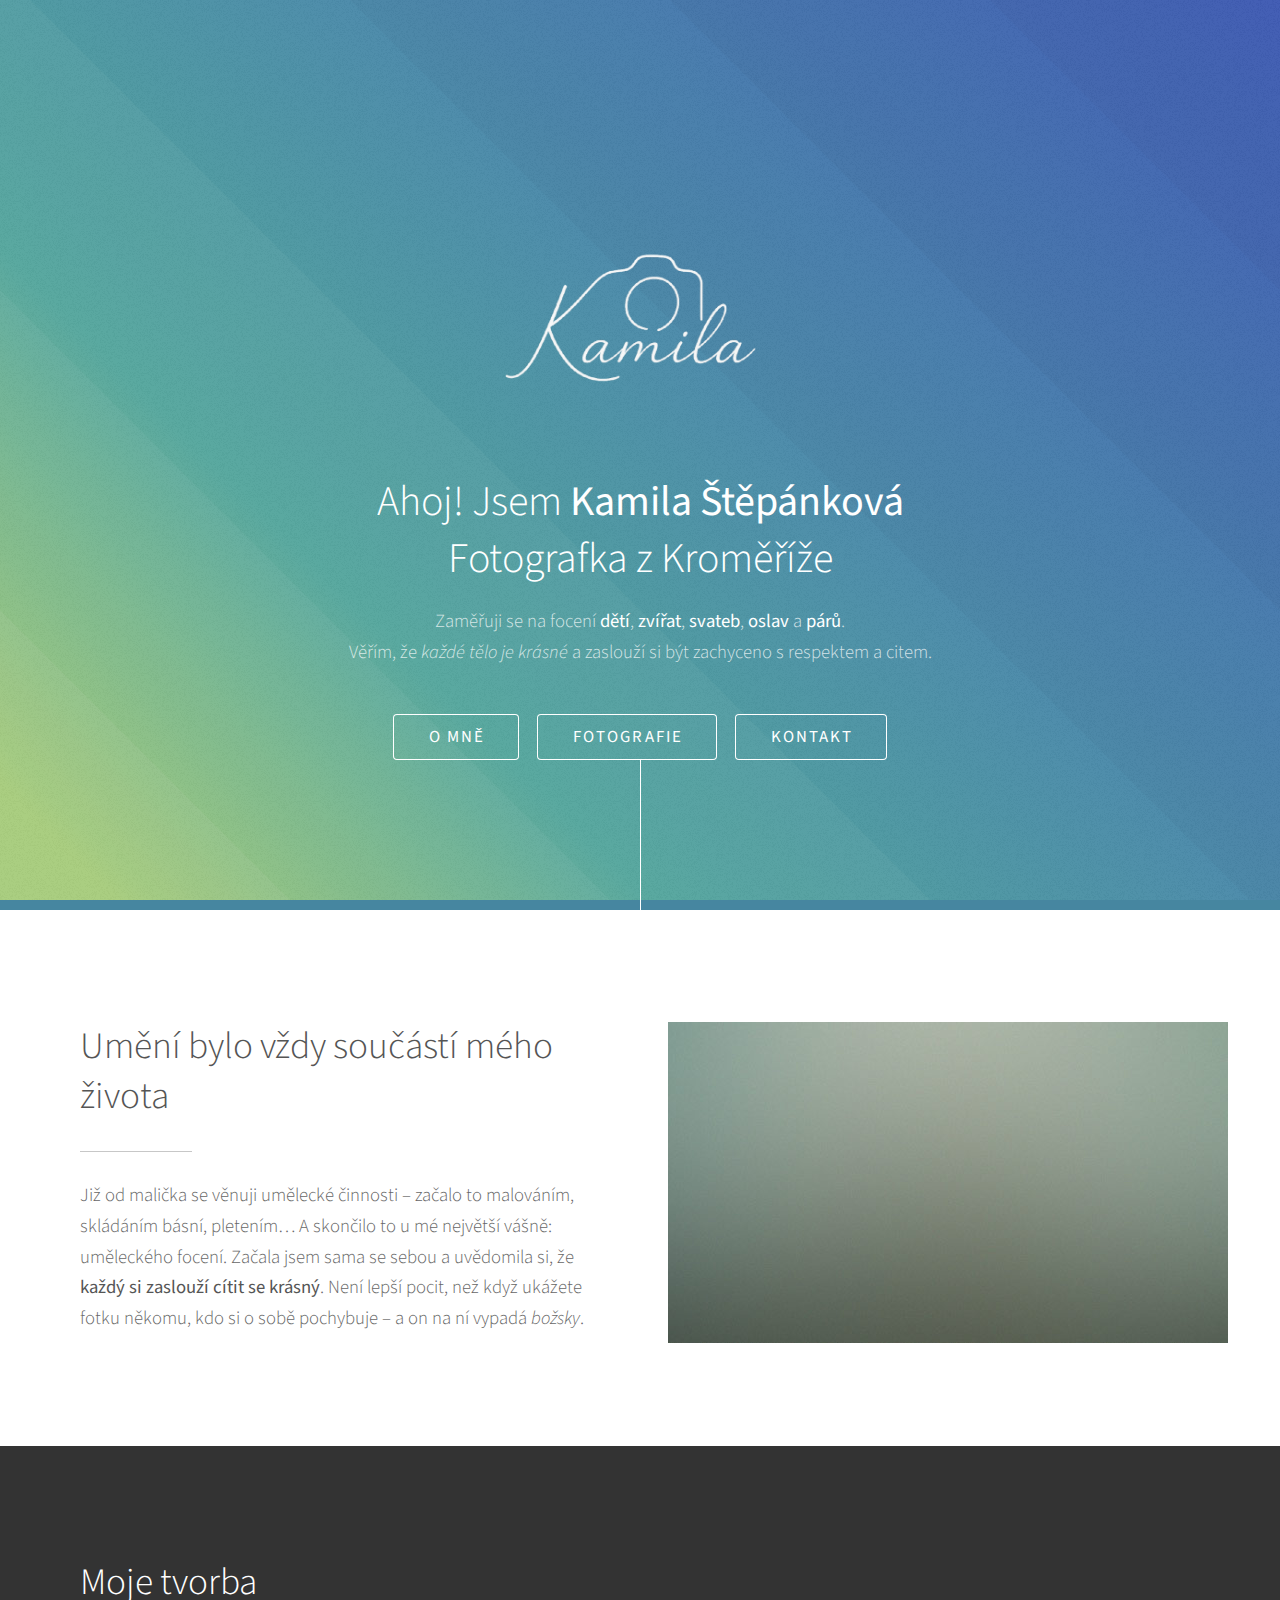
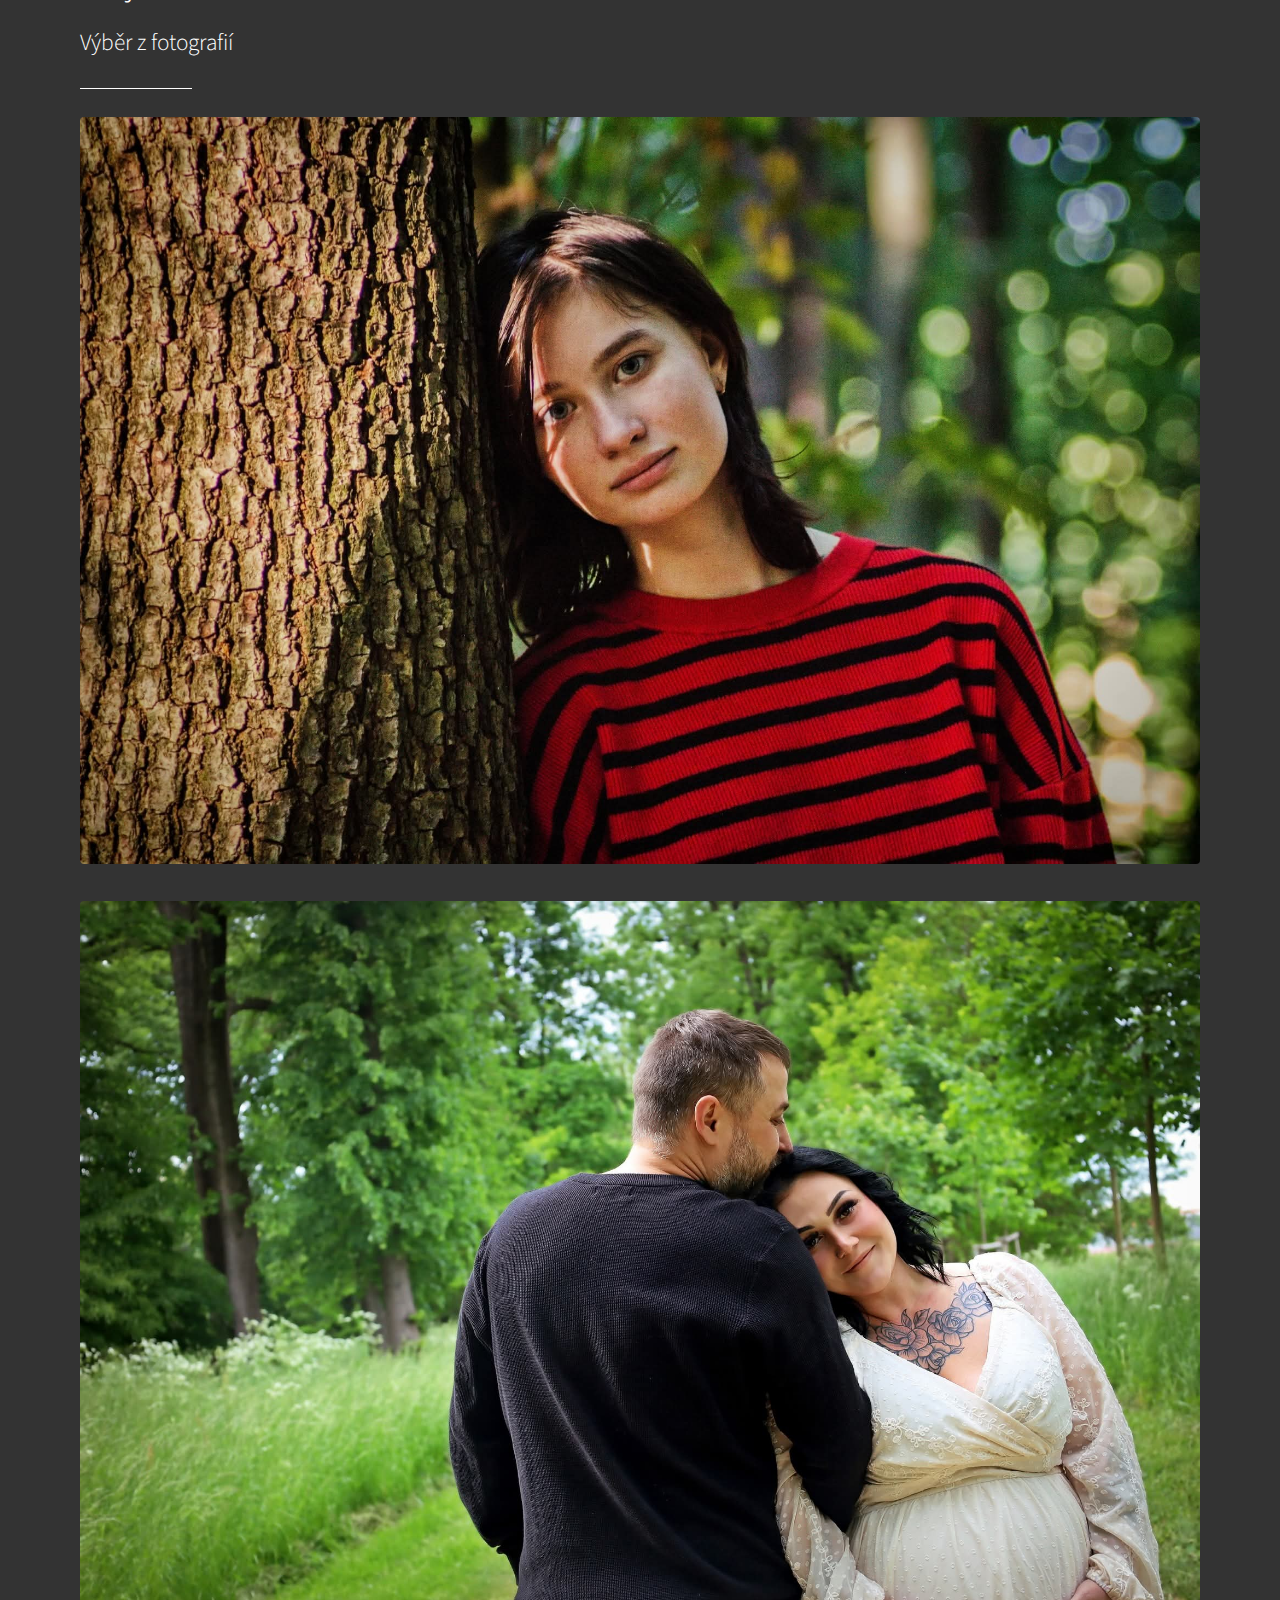
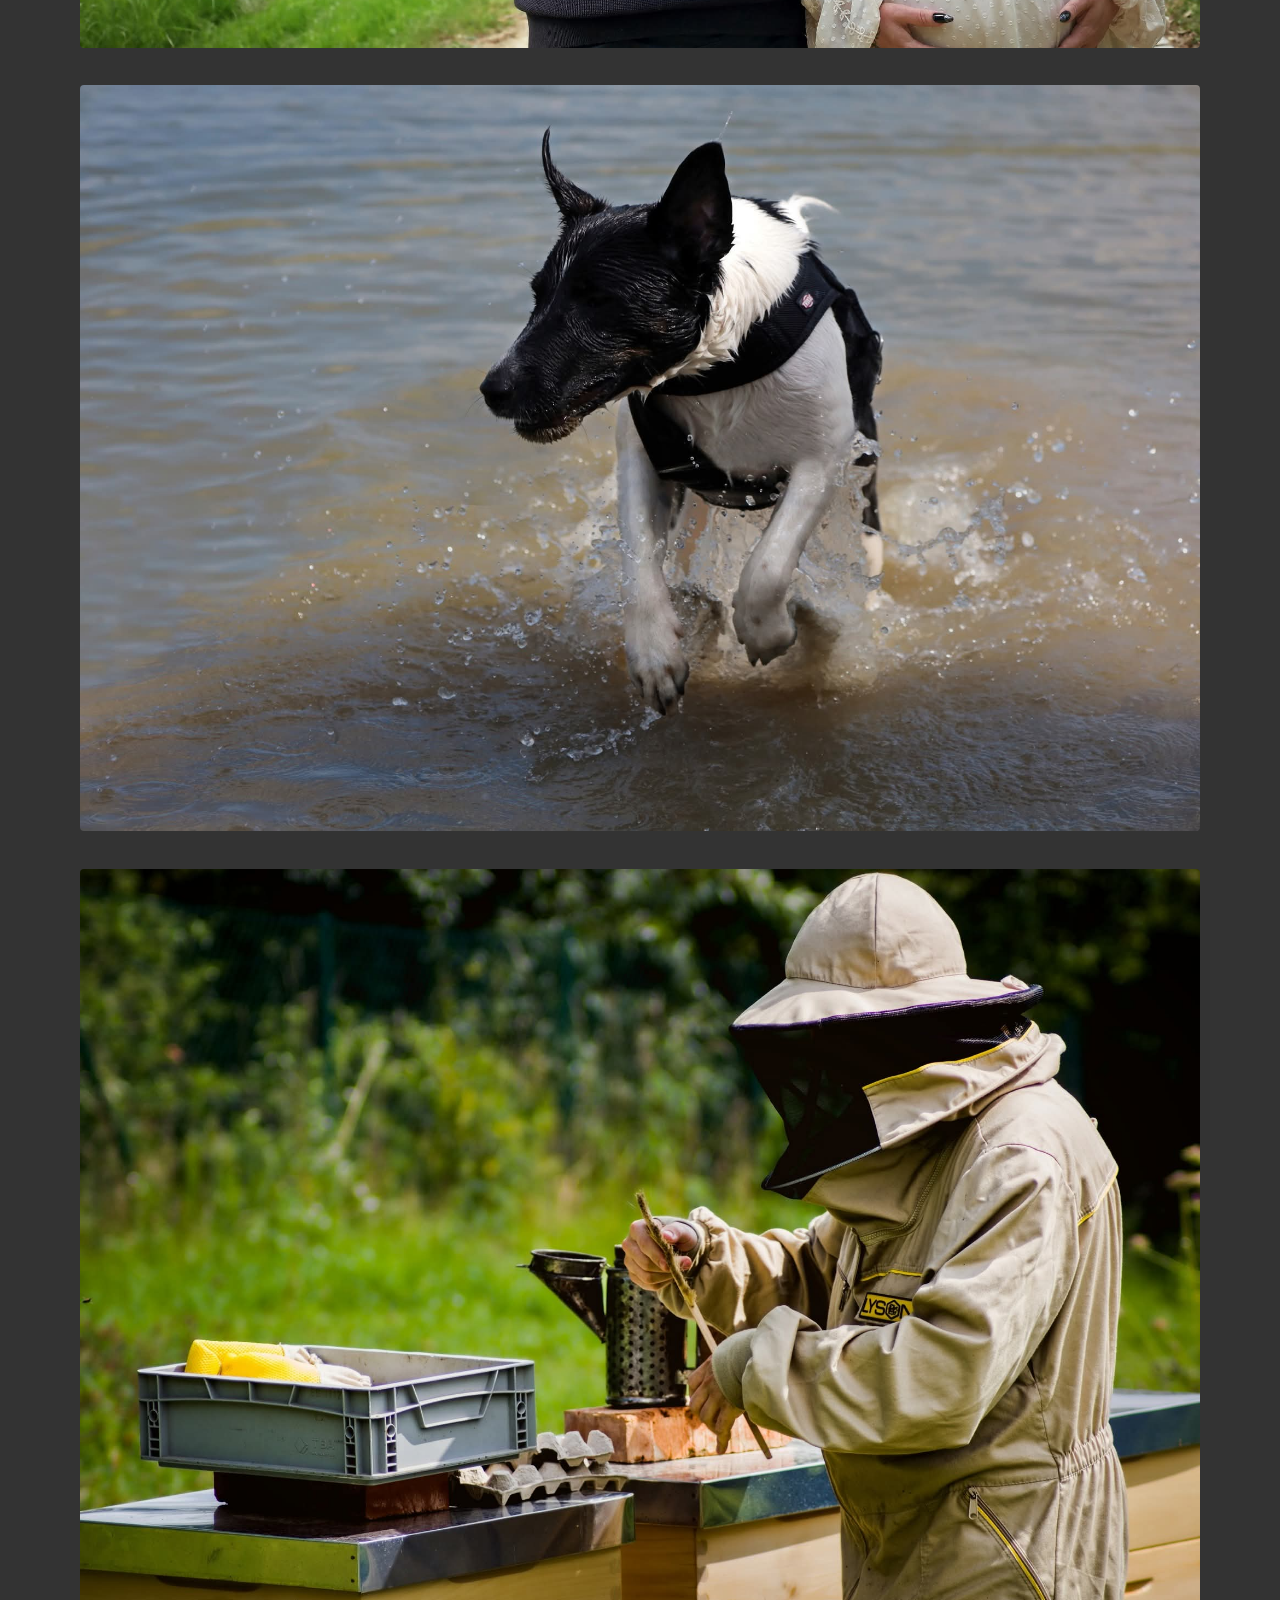
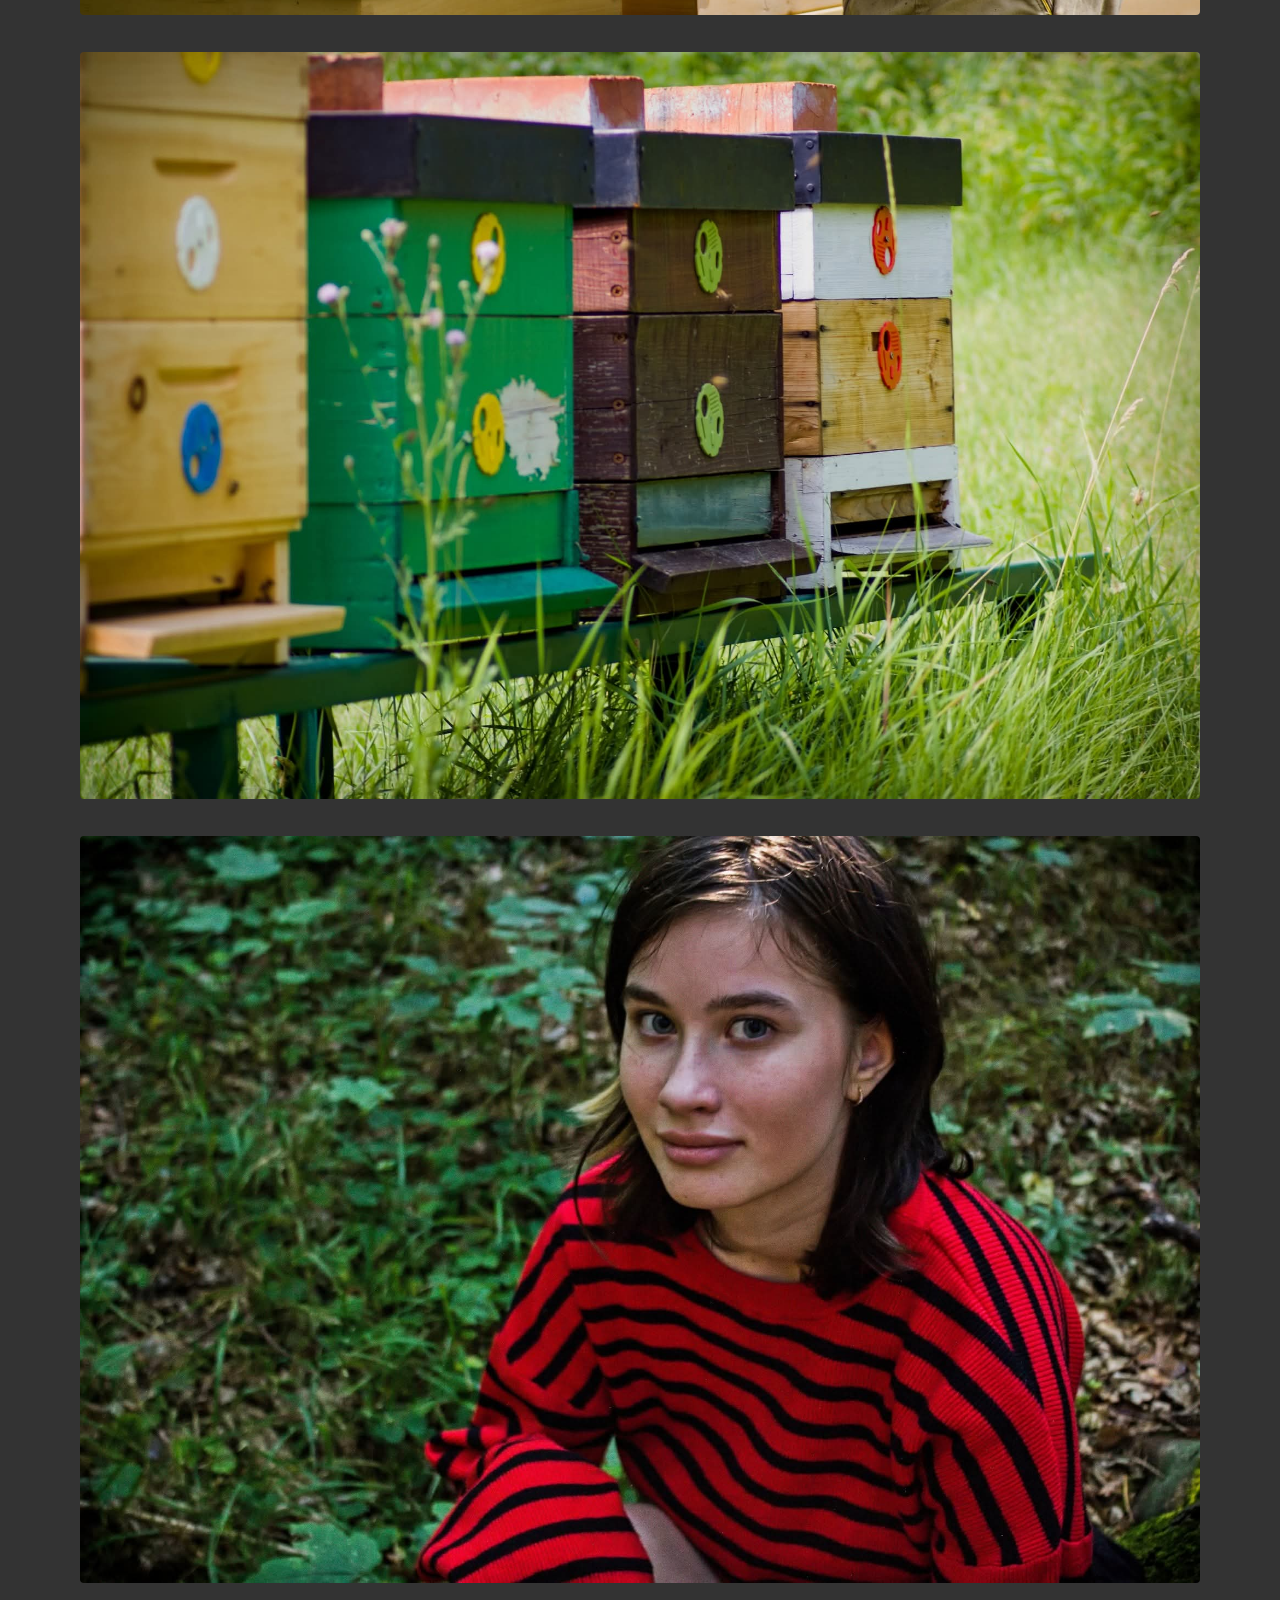
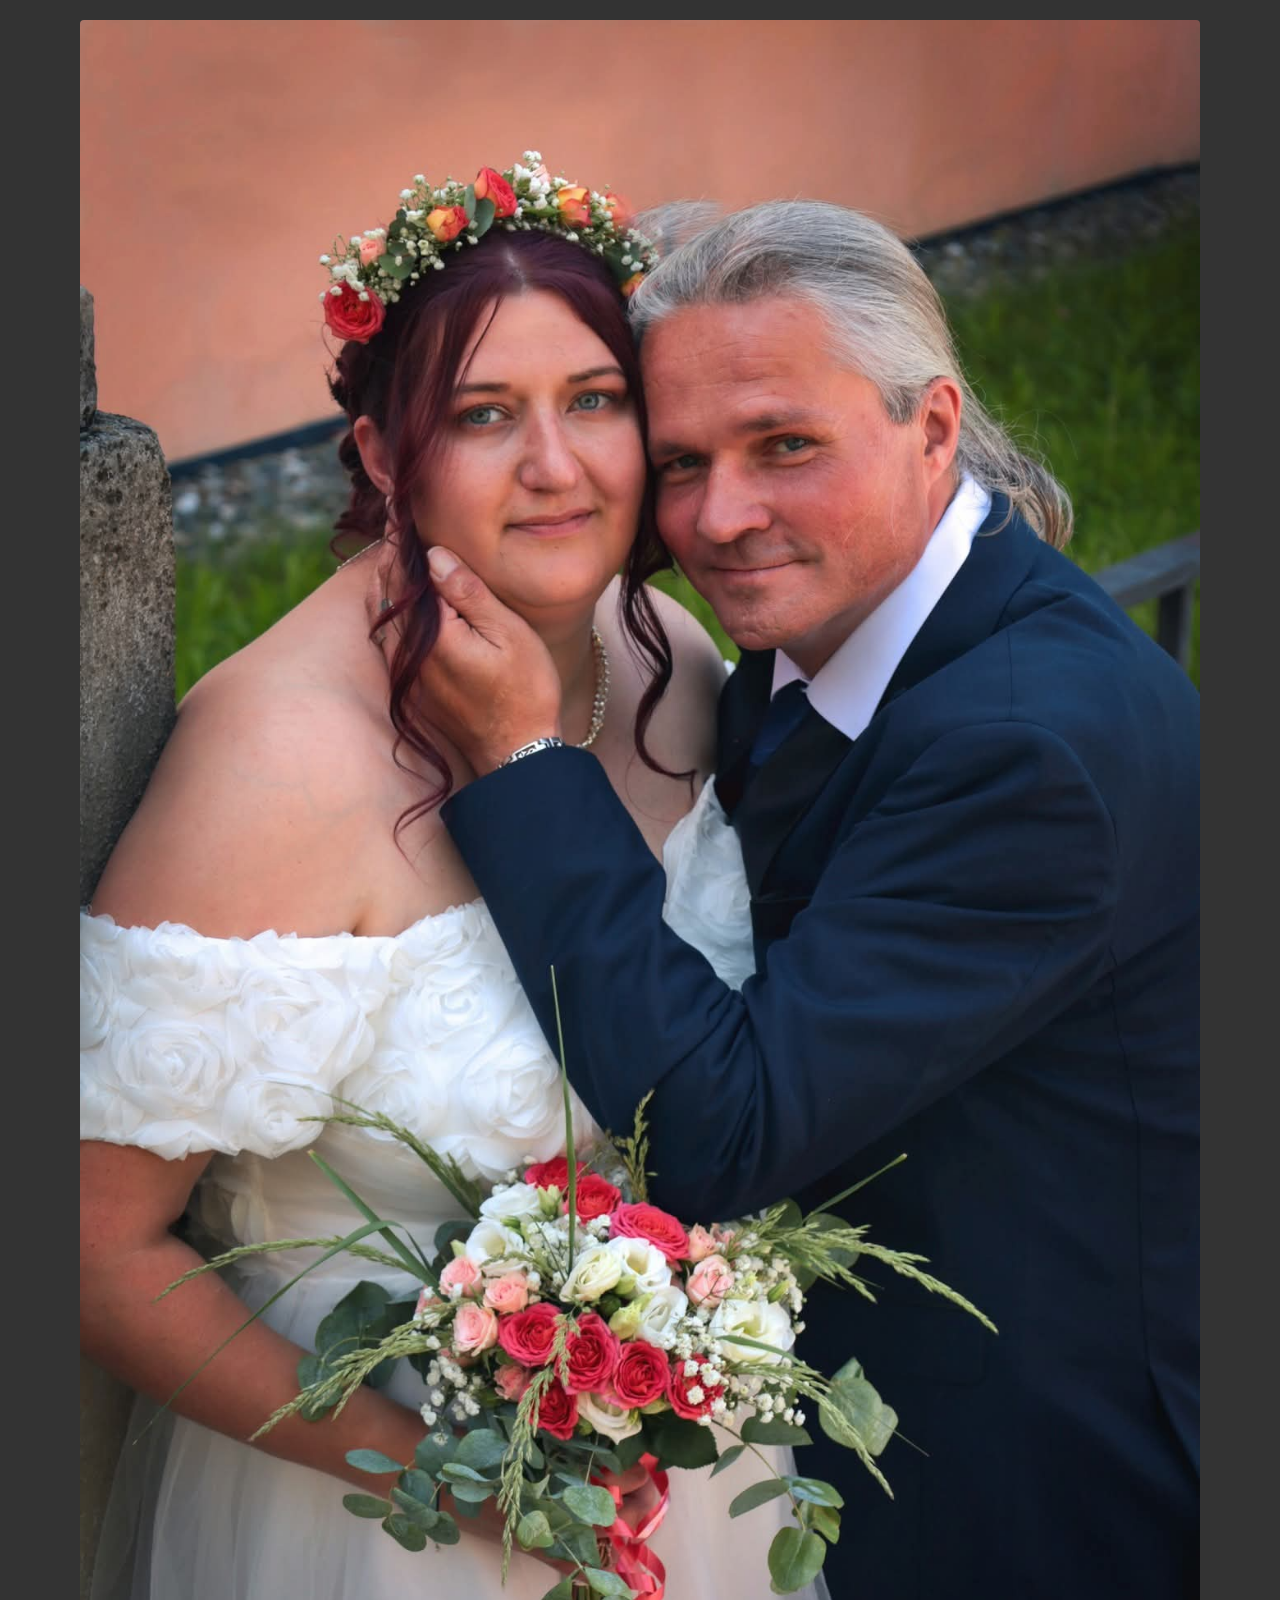
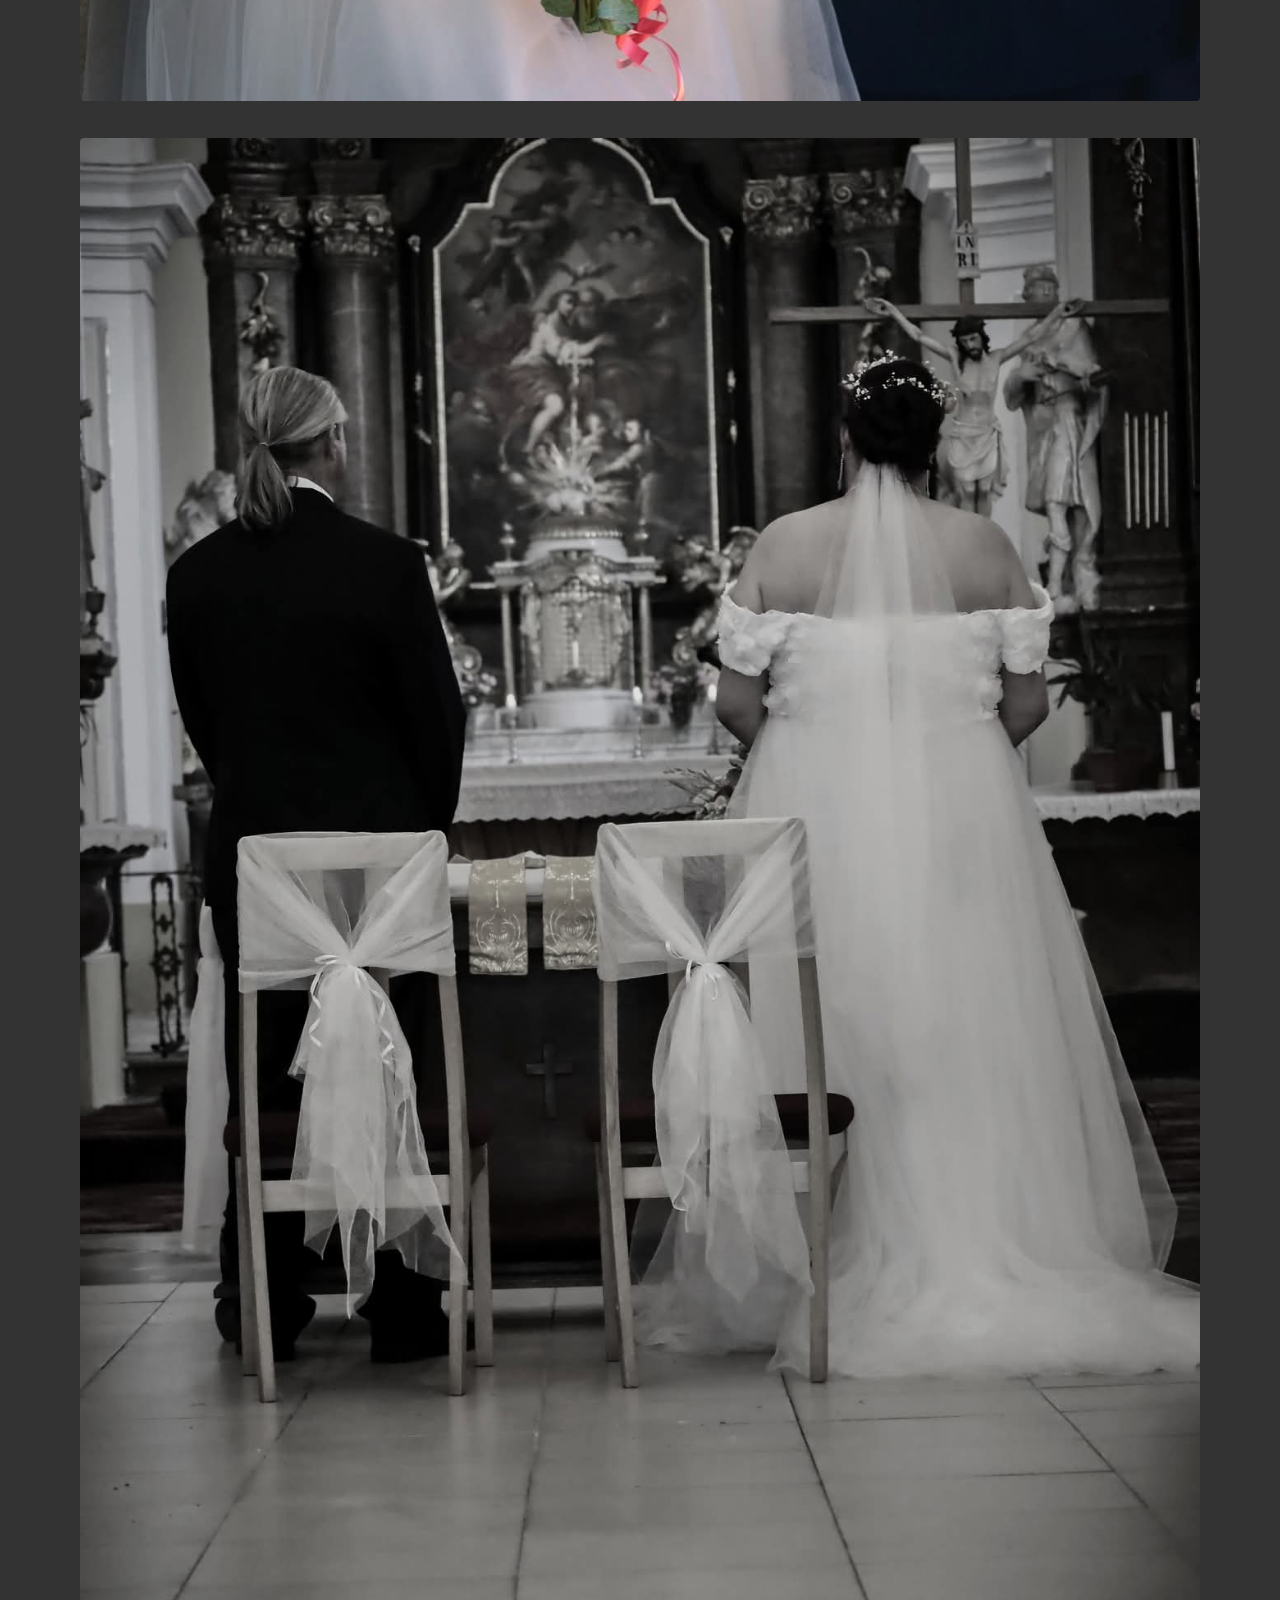
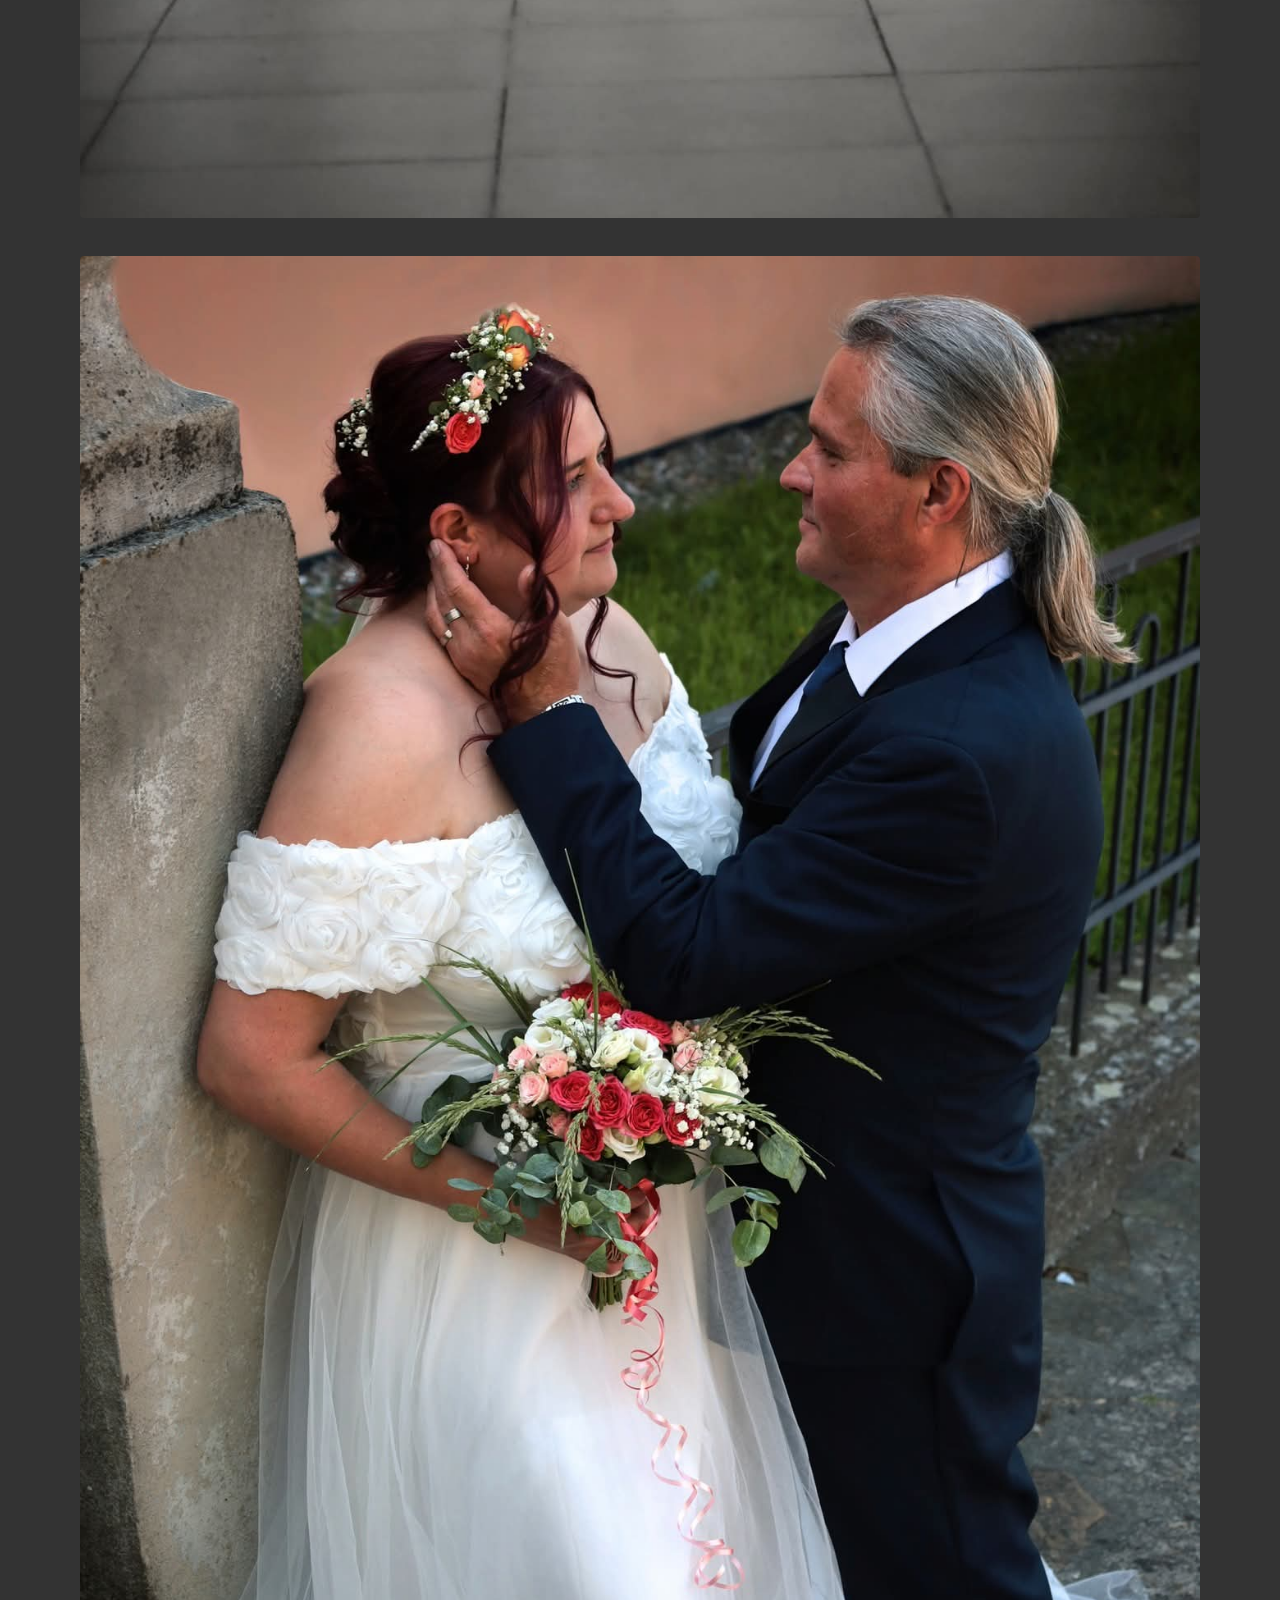
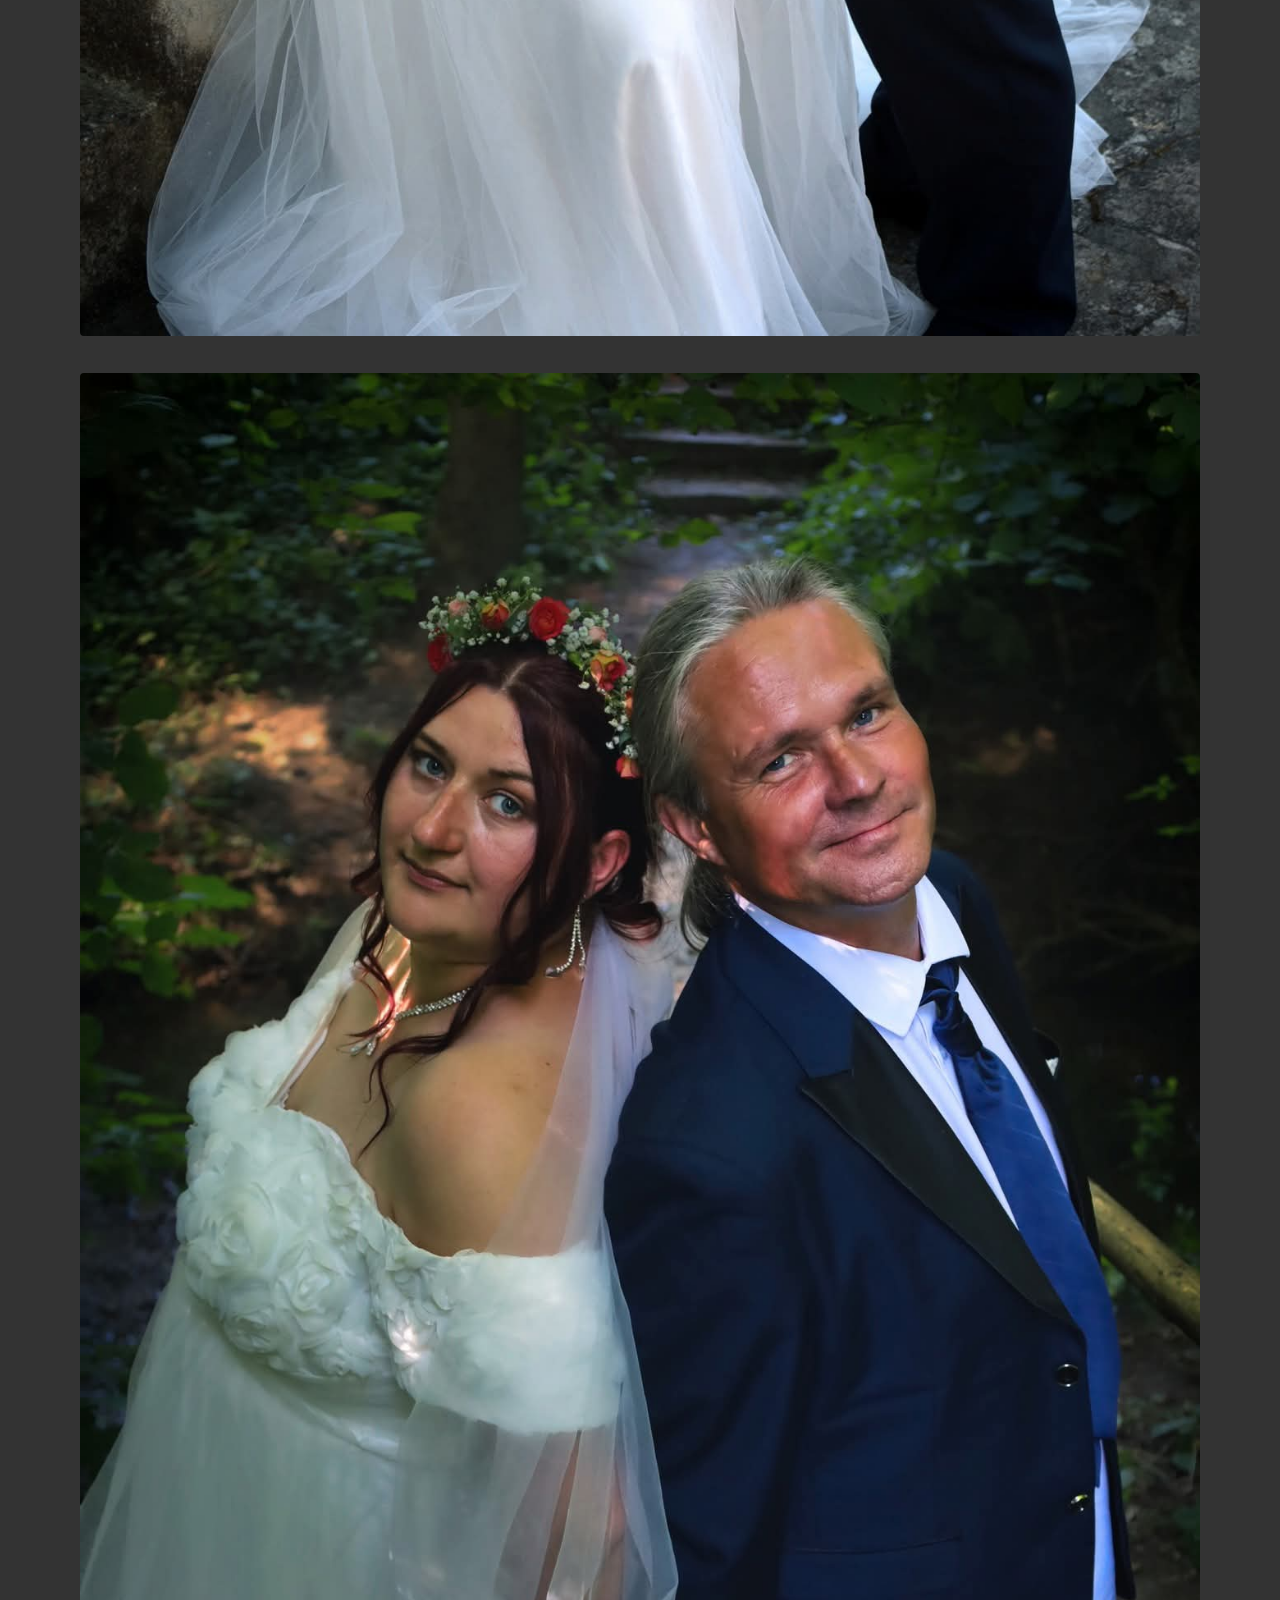
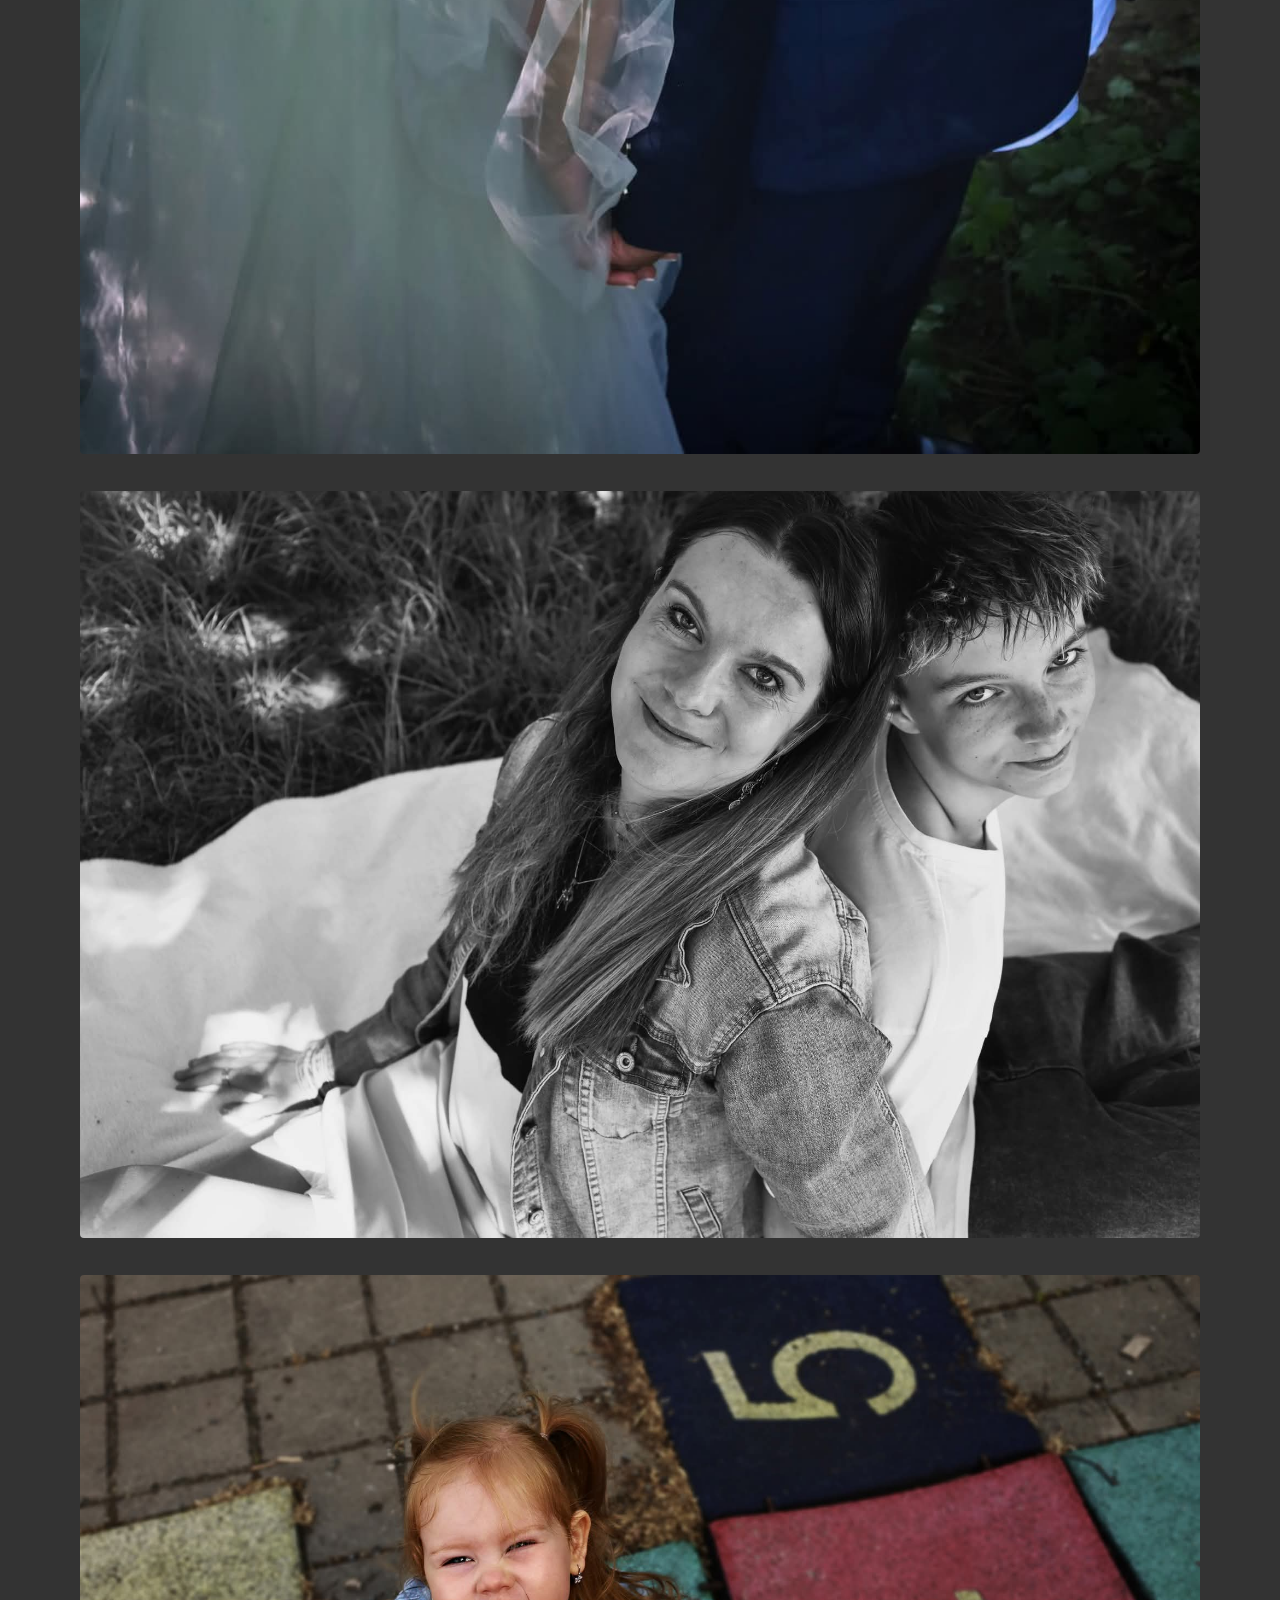
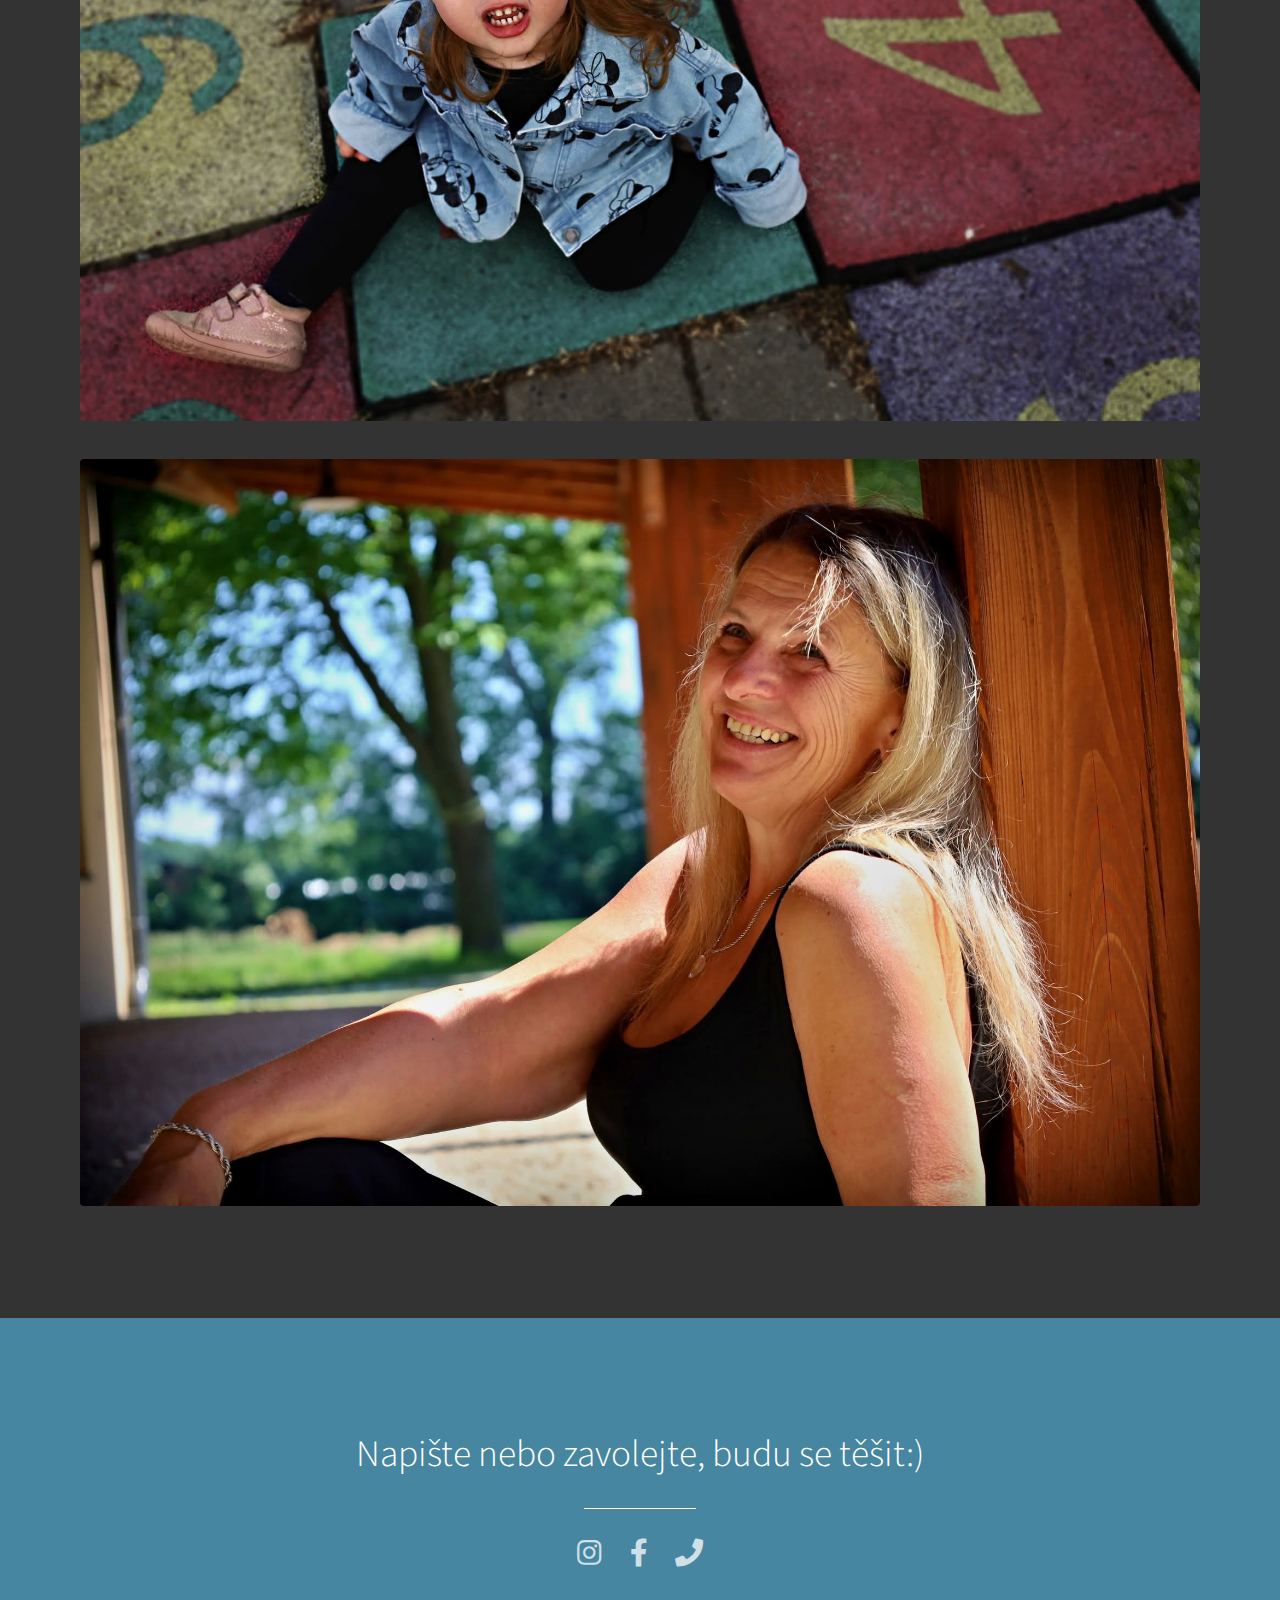
<file: index.html>
<!DOCTYPE HTML>
<html>
<head>
    <title>Kamila Štěpánková - Fotografka</title>
    <meta charset="utf-8" />
    <meta name="viewport" content="width=device-width, initial-scale=1, user-scalable=no" />
    <link rel="stylesheet" href="assets/css/main.css" />
    <noscript><link rel="stylesheet" href="assets/css/noscript.css" /></noscript>
</head>
<body class="is-preload">

    <!-- Header -->
    <section id="header">
        <div class="inner">
           <span class="image main">
    <img src="images/uvod.png" alt="Kamila Logo" style="max-width: 320px; margin: 0 auto; display: block;" />
               
</span>
            <h1>Ahoj! Jsem <strong>Kamila Štěpánková</strong><br />Fotografka z Kroměříže</h1>
            <p>Zaměřuji se na focení <strong>dětí</strong>, <strong>zvířat</strong>, <strong>svateb</strong>, <strong>oslav</strong> a <strong>párů</strong>.<br />
            Věřím, že <em>každé tělo je krásné</em> a zaslouží si být zachyceno s respektem a citem.</p>
            <ul class="actions special">
                 <li><a href="#one" class="button scrolly">O mně</a></li>
                <li><a href="#two" class="button scrolly">Fotografie</a></li>
                <li><a href="#footer" class="button scrolly">Kontakt</a></li>
            </ul>
        </div>
    </section>

    <!-- One -->
    <section id="one" class="main style1">
        <div class="container">
            <div class="row gtr-150">
                <div class="col-6 col-12-medium">
                    <header class="major">
                        <h2>Umění bylo vždy součástí mého života</h2>
                    </header>
                    <p>Již od malička se věnuji umělecké činnosti – začalo to malováním, skládáním básní, pletením…  
                    A skončilo to u mé největší vášně: uměleckého focení.  
                    Začala jsem sama se sebou a uvědomila si, že <strong>každý si zaslouží cítit se krásný</strong>.  
                    Není lepší pocit, než když ukážete fotku někomu, kdo si o sobě pochybuje – a on na ní vypadá <em>božsky</em>.</p>
                </div>
                <div class="col-6 col-12-medium imp-medium">
                <div class="image-container">
                <img src="images/pic01.jpg" alt="Portrét fotografky" />
                </div>
            </div>
            </div>
        </div>
    </section>

    <!-- Two -->
    <section id="two" class="main style2">
        <div class="container">
            <header class="major">
                <h2>Moje tvorba</h2>
                <p>Výběr z fotografií</p>
            </header>
            <div class="row">
                <div class="col-12">
                    <div class="gallery">
                        <img src="portfolio/foto1.jpg" alt="Fotka 1" class="image fit" />
                        <img src="portfolio/foto2.jpg" alt="Fotka 2" class="image fit" />
                        <img src="portfolio/foto3.jpg" alt="Fotka 3" class="image fit" />
                        <img src="portfolio/foto4.jpg" alt="Fotka 4" class="image fit" />
                        <img src="portfolio/foto5.jpg" alt="Fotka 5" class="image fit" />
                        <img src="portfolio/foto6.jpg" alt="Fotka 6" class="image fit" />
                        <img src="portfolio/foto7.jpg" alt="Fotka 7" class="image fit" />
                        <img src="portfolio/foto8.jpg" alt="Fotka 8" class="image fit" />
                        <img src="portfolio/foto9.jpg" alt="Fotka 9" class="image fit" />
                        <img src="portfolio/foto10.jpg" alt="Fotka 10" class="image fit" />
                        <img src="portfolio/foto11.jpg" alt="Fotka 11" class="image fit" />
                        <img src="portfolio/foto12.jpg" alt="Fotka 12" class="image fit" />
                        <img src="portfolio/foto13.jpg" alt="Fotka 13" class="image fit" />
                        
                    </div>
                </div>
            </div>
        </div>
    </section>

<!-- Footer -->
<section id="footer">
    <header class="major">
        <h2>Napište nebo zavolejte, budu se těšit:)</h2>
    </header>
    <ul class="icons">
        <li><a href="https://www.instagram.com/_kamila_stepankova_foto_?igsh=MXIzYnh3c2lidm5pcw==" class="icon brands alt fa-instagram"><span class="label">Instagram</span></a></li>
        <li><a href="https://www.facebook.com/share/1ZbAYCa8YQ/?mibextid=wwXIfr" class="icon brands alt fa-facebook-f"><span class="label">Facebook</span></a></li>
        <li><a href="tel:+420737673457" class="icon solid alt fa-phone"><span class="label">Telefon</span></a></li>
    </ul>
    <ul class="copyright">
        <li><a href="https://www.jan-muller.cz/">Jan Müller</a></li>
    </ul>
</section>

    <!-- Scripts -->
    <script src="assets/js/jquery.min.js"></script>
    <script src="assets/js/jquery.scrolly.min.js"></script>
    <script src="assets/js/browser.min.js"></script>
    <script src="assets/js/breakpoints.min.js"></script>
    <script src="assets/js/util.js"></script>
    <script src="assets/js/main.js"></script>

</body>
</html>
</file>
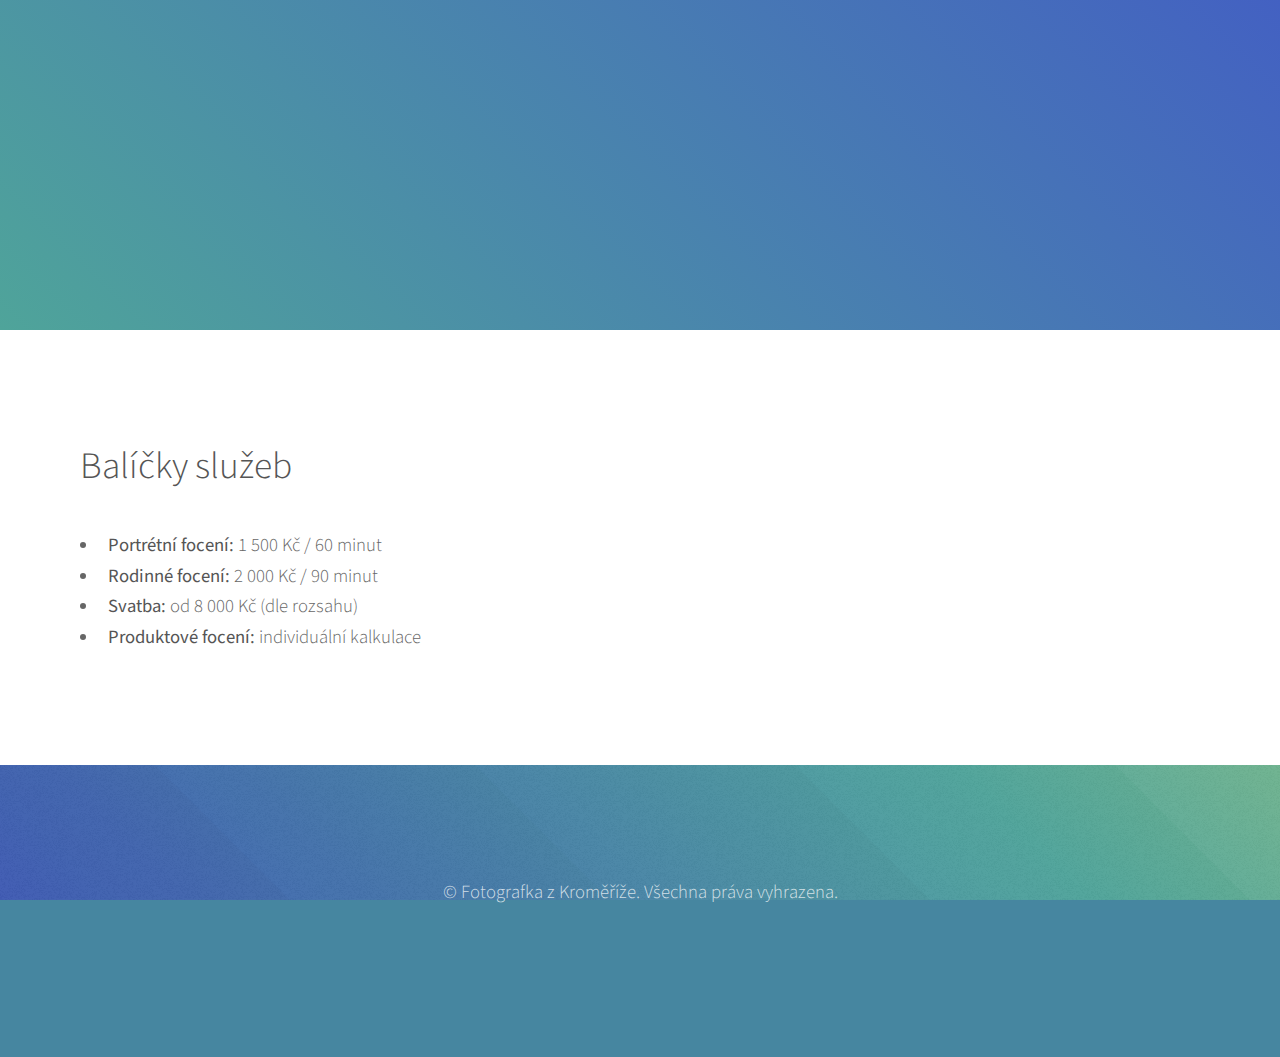
<file: ceník.html>
<!DOCTYPE html>
<html lang="cs">
<head>
    <meta charset="UTF-8">
    <title>Ceník – Fotografka z Kroměříže</title>
    <link rel="stylesheet" href="assets/css/main.css">
</head>
<body class="is-preload">
    <header id="header">
        <div class="inner">
            <h1>Ceník focení</h1>
            <p>Vyberte si balíček, který vám nejlépe vyhovuje.</p>
        </div>
    </header>

    <section class="main style1">
        <div class="container">
            <h2>Balíčky služeb</h2>
            <ul>
                <li><strong>Portrétní focení:</strong> 1 500 Kč / 60 minut</li>
                <li><strong>Rodinné focení:</strong> 2 000 Kč / 90 minut</li>
                <li><strong>Svatba:</strong> od 8 000 Kč (dle rozsahu)</li>
                <li><strong>Produktové focení:</strong> individuální kalkulace</li>
            </ul>
        </div>
    </section>

    <footer id="footer">
        <div class="inner">
            <p>&copy; Fotografka z Kroměříže. Všechna práva vyhrazena.</p>
        </div>
    </footer>
</body>
</html>
</file>
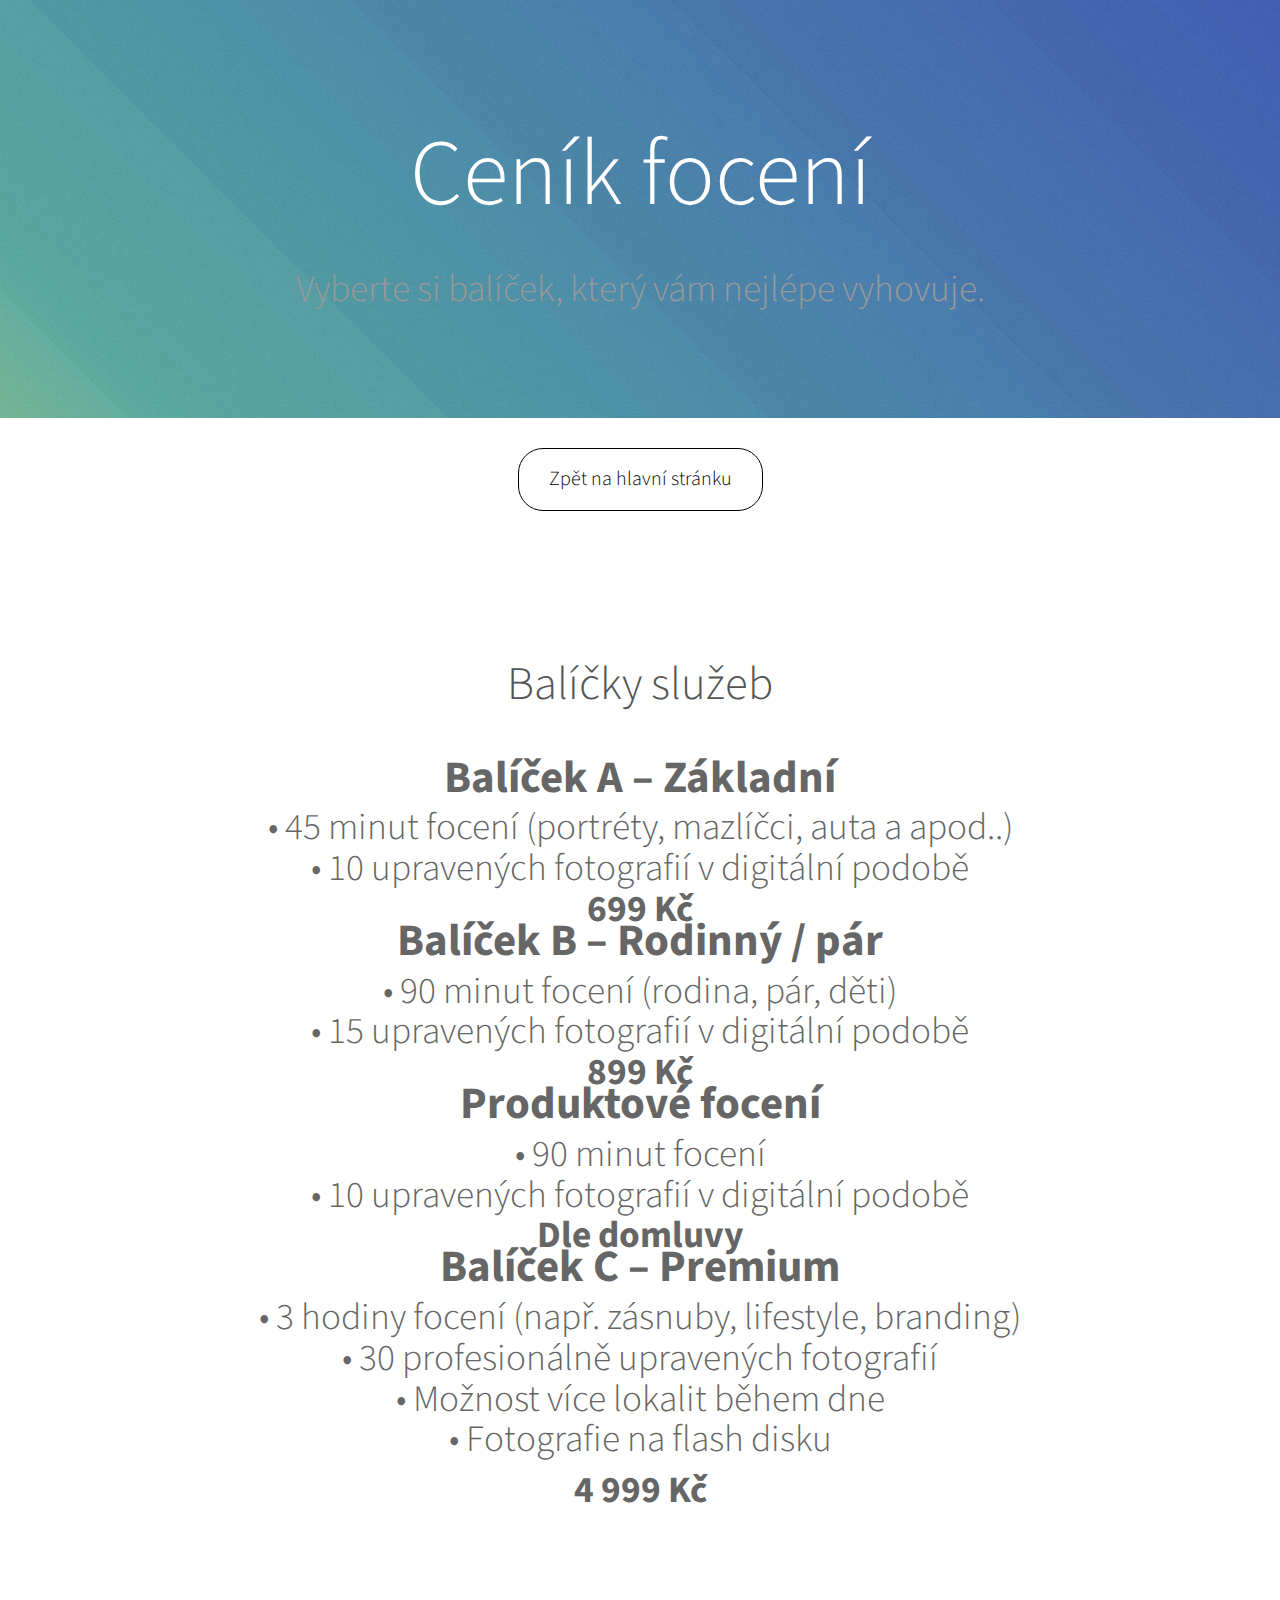
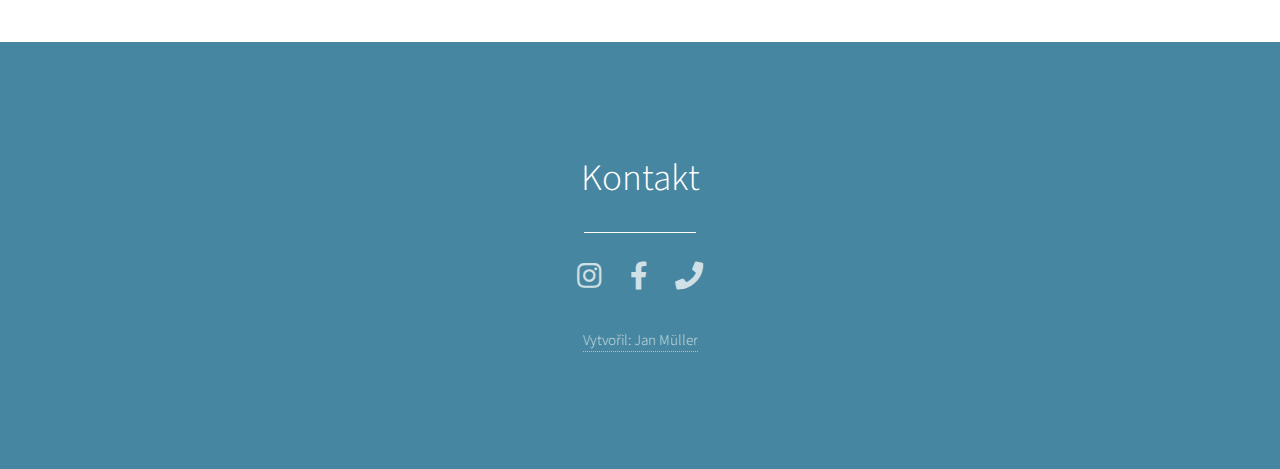
<file: Ceník.html>
<!DOCTYPE html>
<html lang="cs">
<head>
<meta charset="utf-8"/>
<title>Ceník – Fotografka z Kroměříže</title>
<link href="assets/css/main.css" rel="stylesheet"/>
</head>
<body class="is-preload">
<header id="header">
<div class="inner">
<h1 style="font-size: 5em;">Ceník focení</h1>
<p style="font-size: 2em;">Vyberte si balíček, který vám nejlépe vyhovuje.</p>
</div>
</header>
<div style="text-align: center; margin: 30px 0;">
<a href="index.html" style="
        display: inline-block;
        padding: 10px 20px;
        font-size: 20px;
        color: black;
        border: 1px solid black;
        text-decoration: none;
        border-radius: 25px; padding: 15px 30px;
    ">Zpět na hlavní stránku</a>
</div>

<section class="main style1">
<div class="container">
<h2 style="font-size: 2.5em; text-align: center;">Balíčky služeb</h2>

<div style="font-size: 2em; text-align: center; margin-bottom: 60px;">

  <!-- Balíček A -->
 <div class="price-card">
    <div style="font-weight: bold; font-size: 1.2em; margin-bottom: 20px;">Balíček A – Základní</div>
    <div style="margin-bottom: 10px;">• 45 minut focení (portréty, mazlíčci, auta a apod..)</div>
    <div style="margin-bottom: 10px;">• 10 upravených fotografií v digitální podobě</div>
    <div style="font-weight: bold;"> 699 Kč</div>
  </div>

  <!-- Balíček B -->
<div class="price-card">
    <div style="font-weight: bold; font-size: 1.2em; margin-bottom: 20px;">Balíček B – Rodinný / pár</div>
    <div style="margin-bottom: 10px;">• 90 minut focení (rodina, pár, děti)</div>
    <div style="margin-bottom: 10px;">• 15 upravených fotografií v digitální podobě</div>
    <div style="font-weight: bold;"> 899 Kč</div>
  </div>

<!-- Produktové focení -->
<div class="price-card">
    <div style="font-weight: bold; font-size: 1.2em; margin-bottom: 20px;">Produktové focení</div>
    <div style="margin-bottom: 10px;">• 90 minut focení </div>
    <div style="margin-bottom: 10px;">• 10 upravených fotografií v digitální podobě</div>
    <div style="font-weight: bold;">Dle domluvy</div>
  </div>

  <!-- Balíček C -->
  <div class="price-card">
    <div style="font-weight: bold; font-size: 1.2em; margin-bottom: 20px;">Balíček C – Premium</div>
    <div style="margin-bottom: 10px;">• 3 hodiny focení (např. zásnuby, lifestyle, branding)</div>
    <div style="margin-bottom: 10px;">• 30 profesionálně upravených fotografií</div>
    <div style="margin-bottom: 10px;">• Možnost více lokalit během dne</div>
    <div style="margin-bottom: 20px;">• Fotografie na flash disku</div>
    <div style="font-weight: bold;">4 999 Kč</div>
  </div>


</div>





</div>
</section>
<!-- Footer -->
<section id="footer">
<header class="major">
<h2>Kontakt</h2>
</header>
<ul class="icons">
<li><a class="icon brands alt fa-instagram" href="https://www.instagram.com/_kamila_stepankova_foto_?igsh=MXIzYnh3c2lidm5pcw=="><span class="label">Instagram</span></a></li>
<li><a class="icon brands alt fa-facebook-f" href="https://www.facebook.com/share/1ZbAYCa8YQ/?mibextid=wwXIfr"><span class="label">Facebook</span></a></li>
<li><a class="icon solid alt fa-phone" href="tel:+420737673457"><span class="label">Telefon</span></a></li>
</ul>
<ul class="copyright">
<li><a href="https://www.jan-muller.cz/">Vytvořil: Jan Müller</a></li>
</ul>
</section>
<!-- Scripts -->
<script src="assets/js/jquery.min.js"></script>
<script src="assets/js/jquery.scrolly.min.js"></script>
<script src="assets/js/browser.min.js"></script>
<script src="assets/js/breakpoints.min.js"></script>
<script src="assets/js/util.js"></script>
<script src="assets/js/main.js"></script>







</body>
</html>
</file>
<file: assets/css/noscript.css>
/*
	Photon by HTML5 UP
	html5up.net | @ajlkn
	Free for personal and commercial use under the CCA 3.0 license (html5up.net/license)
*/

/* Header */

	body.is-preload #header .inner {
		-moz-transform: none;
		-webkit-transform: none;
		-ms-transform: none;
		transform: none;
		opacity: 1;
	}

		body.is-preload #header .inner .actions {
			-moz-transform: none;
			-webkit-transform: none;
			-ms-transform: none;
			transform: none;
			opacity: 1;
		}

	body.is-preload #header:after {
		opacity: 0;
	}
</file>
<file: assets/css/main.css>
@import url("fontawesome-all.min.css");
@import url("https://fonts.googleapis.com/css?family=Source+Sans+Pro:300,300italic,400,400italic");

/*
	Photon by HTML5 UP
	html5up.net | @ajlkn
	Free for personal and commercial use under the CCA 3.0 license (html5up.net/license)
*/

html, body, div, span, applet, object,
iframe, h1, h2, h3, h4, h5, h6, p, blockquote,
pre, a, abbr, acronym, address, big, cite,
code, del, dfn, em, img, ins, kbd, q, s, samp,
small, strike, strong, sub, sup, tt, var, b,
u, i, center, dl, dt, dd, ol, ul, li, fieldset,
form, label, legend, table, caption, tbody,
tfoot, thead, tr, th, td, article, aside,
canvas, details, embed, figure, figcaption,
footer, header, hgroup, menu, nav, output, ruby,
section, summary, time, mark, audio, video {
	margin: 0;
	padding: 0;
	border: 0;
	font-size: 100%;
	font: inherit;
	vertical-align: baseline;}

article, aside, details, figcaption, figure,
footer, header, hgroup, menu, nav, section {
	display: block;}

body {
	line-height: 1;
}

ol, ul {
	list-style: none;
}

blockquote, q {
	quotes: none;
}

	blockquote:before, blockquote:after, q:before, q:after {
		content: '';
		content: none;
	}

table {
	border-collapse: collapse;
	border-spacing: 0;
}

body {
	-webkit-text-size-adjust: none;
}

mark {
	background-color: transparent;
	color: inherit;
}

input::-moz-focus-inner {
	border: 0;
	padding: 0;
}

input, select, textarea {
	-moz-appearance: none;
	-webkit-appearance: none;
	-ms-appearance: none;
	appearance: none;
}

/* Basic */

	html {
		box-sizing: border-box;
	}

	*, *:before, *:after {
		box-sizing: inherit;
	}

	body {
		background: #fff;
	}

		body.is-preload *, body.is-preload *:before, body.is-preload *:after {
			-moz-animation: none !important;
			-webkit-animation: none !important;
			-ms-animation: none !important;
			animation: none !important;
			-moz-transition: none !important;
			-webkit-transition: none !important;
			-ms-transition: none !important;
			transition: none !important;
		}

	body, input, select, textarea {
		color: #666;
		font-family: "Source Sans Pro", Helvetica, sans-serif;
		font-size: 16pt;
		font-weight: 300;
		line-height: 1.65em;
	}

	a {
		-moz-transition: color 0.2s ease-in-out, border-color 0.2s ease-in-out;
		-webkit-transition: color 0.2s ease-in-out, border-color 0.2s ease-in-out;
		-ms-transition: color 0.2s ease-in-out, border-color 0.2s ease-in-out;
		transition: color 0.2s ease-in-out, border-color 0.2s ease-in-out;
		border-bottom: dotted 1px #666;
		color: inherit;
		text-decoration: none;
	}

		a:hover {
			border-bottom-color: transparent !important;
			color: #6bd4c8;
		}

	strong, b {
		color: #555;
		font-weight: 400;
	}

	em, i {
		font-style: italic;
	}

	p {
		margin: 0 0 2em 0;
	}

	h1, h2, h3, h4, h5, h6 {
		color: #555;
		line-height: 1em;
		margin: 0 0 1em 0;
	}

		h1 a, h2 a, h3 a, h4 a, h5 a, h6 a {
			color: inherit;
			text-decoration: none;
		}

	h1 {
		font-size: 2.25em;
		line-height: 1.35em;
	}

	h2 {
		font-size: 2em;
		line-height: 1.35em;
	}

	h3 {
		font-size: 1.35em;
		line-height: 1.5em;
	}

	h4 {
		font-size: 1.25em;
		line-height: 1.5em;
	}

	h5 {
		font-size: 0.9em;
		line-height: 1.5em;
	}

	h6 {
		font-size: 0.7em;
		line-height: 1.5em;
	}

	sub {
		font-size: 0.8em;
		position: relative;
		top: 0.5em;
	}

	sup {
		font-size: 0.8em;
		position: relative;
		top: -0.5em;
	}

	hr {
		border: 0;
		border-bottom: solid 1px rgba(144, 144, 144, 0.5);
		margin: 2em 0;
	}

		hr.major {
			margin: 3em 0;
		}

	blockquote {
		border-left: solid 4px rgba(144, 144, 144, 0.5);
		font-style: italic;
		margin: 0 0 2em 0;
		padding: 0.5em 0 0.5em 2em;
	}

	code {
		background: rgba(144, 144, 144, 0.075);
		border-radius: 4px;
		border: solid 1px rgba(144, 144, 144, 0.5);
		font-family: "Courier New", monospace;
		font-size: 0.9em;
		margin: 0 0.25em;
		padding: 0.25em 0.65em;
	}

	pre {
		-webkit-overflow-scrolling: touch;
		font-family: "Courier New", monospace;
		font-size: 0.9em;
		margin: 0 0 2em 0;
	}

		pre code {
			display: block;
			line-height: 1.75em;
			padding: 1em 1.5em;
			overflow-x: auto;
		}

	.align-left {
		text-align: left;
	}

	.align-center {
		text-align: center;
	}

	.align-right {
		text-align: right;
	}

/* Container */

	.container {
		margin: 0 auto;
		max-width: calc(100% - 4em);
		width: 60em;
	}

		.container.xsmall {
			width: 15em;
		}

		.container.small {
			width: 30em;
		}

		.container.medium {
			width: 45em;
		}

		.container.large {
			width: 75em;
		}

		.container.xlarge {
			width: 90em;
		}

		.container.max {
			width: 100%;
		}

		@media screen and (max-width: 980px) {

			.container {
				max-width: 100% !important;
				width: 100% !important;
			}

		}

		@media screen and (max-width: 480px) {

			.container {
				max-width: calc(100% - 3em);
			}

		}

/* Row */

	.row {
		display: flex;
		flex-wrap: wrap;
		box-sizing: border-box;
		align-items: stretch;
	}

		.row > * {
			box-sizing: border-box;
		}

		.row.gtr-uniform > * > :last-child {
			margin-bottom: 0;
		}

		.row.aln-left {
			justify-content: flex-start;
		}

		.row.aln-center {
			justify-content: center;
		}

		.row.aln-right {
			justify-content: flex-end;
		}

		.row.aln-top {
			align-items: flex-start;
		}

		.row.aln-middle {
			align-items: center;
		}

		.row.aln-bottom {
			align-items: flex-end;
		}

		.row > .imp {
			order: -1;
		}

		.row > .col-1 {
			width: 8.33333%;
		}

		.row > .off-1 {
			margin-left: 8.33333%;
		}

		.row > .col-2 {
			width: 16.66667%;
		}

		.row > .off-2 {
			margin-left: 16.66667%;
		}

		.row > .col-3 {
			width: 25%;
		}

		.row > .off-3 {
			margin-left: 25%;
		}

		.row > .col-4 {
			width: 33.33333%;
		}

		.row > .off-4 {
			margin-left: 33.33333%;
		}

		.row > .col-5 {
			width: 41.66667%;
		}

		.row > .off-5 {
			margin-left: 41.66667%;
		}

		.row > .col-6 {
			width: 50%;
		}

		.row > .off-6 {
			margin-left: 50%;
		}

		.row > .col-7 {
			width: 58.33333%;
		}

		.row > .off-7 {
			margin-left: 58.33333%;
		}

		.row > .col-8 {
			width: 66.66667%;
		}

		.row > .off-8 {
			margin-left: 66.66667%;
		}

		.row > .col-9 {
			width: 75%;
		}

		.row > .off-9 {
			margin-left: 75%;
		}

		.row > .col-10 {
			width: 83.33333%;
		}

		.row > .off-10 {
			margin-left: 83.33333%;
		}

		.row > .col-11 {
			width: 91.66667%;
		}

		.row > .off-11 {
			margin-left: 91.66667%;
		}

		.row > .col-12 {
			width: 100%;
		}

		.row > .off-12 {
			margin-left: 100%;
		}

		.row.gtr-0 {
			margin-top: 0;
			margin-left: 0em;
		}

			.row.gtr-0 > * {
				padding: 0 0 0 0em;
			}

			.row.gtr-0.gtr-uniform {
				margin-top: 0em;
			}

				.row.gtr-0.gtr-uniform > * {
					padding-top: 0em;
				}

		.row.gtr-25 {
			margin-top: 0;
			margin-left: -0.5em;
		}

			.row.gtr-25 > * {
				padding: 0 0 0 0.5em;
			}

			.row.gtr-25.gtr-uniform {
				margin-top: -0.5em;
			}

				.row.gtr-25.gtr-uniform > * {
					padding-top: 0.5em;
				}

		.row.gtr-50 {
			margin-top: 0;
			margin-left: -1em;
		}

			.row.gtr-50 > * {
				padding: 0 0 0 1em;
			}

			.row.gtr-50.gtr-uniform {
				margin-top: -1em;
			}

				.row.gtr-50.gtr-uniform > * {
					padding-top: 1em;
				}

		.row {
			margin-top: 0;
			margin-left: -2em;
		}

			.row > * {
				padding: 0 0 0 2em;
			}

			.row.gtr-uniform {
				margin-top: -2em;
			}

				.row.gtr-uniform > * {
					padding-top: 2em;
				}

		.row.gtr-150 {
			margin-top: 0;
			margin-left: -3em;
		}

			.row.gtr-150 > * {
				padding: 0 0 0 3em;
			}

			.row.gtr-150.gtr-uniform {
				margin-top: -3em;
			}

				.row.gtr-150.gtr-uniform > * {
					padding-top: 3em;
				}

		.row.gtr-200 {
			margin-top: 0;
			margin-left: -4em;
		}

			.row.gtr-200 > * {
				padding: 0 0 0 4em;
			}

			.row.gtr-200.gtr-uniform {
				margin-top: -4em;
			}

				.row.gtr-200.gtr-uniform > * {
					padding-top: 4em;
				}

		@media screen and (max-width: 1680px) {

			.row {
				display: flex;
				flex-wrap: wrap;
				box-sizing: border-box;
				align-items: stretch;
			}

				.row > * {
					box-sizing: border-box;
				}

				.row.gtr-uniform > * > :last-child {
					margin-bottom: 0;
				}

				.row.aln-left {
					justify-content: flex-start;
				}

				.row.aln-center {
					justify-content: center;
				}

				.row.aln-right {
					justify-content: flex-end;
				}

				.row.aln-top {
					align-items: flex-start;
				}

				.row.aln-middle {
					align-items: center;
				}

				.row.aln-bottom {
					align-items: flex-end;
				}

				.row > .imp-xlarge {
					order: -1;
				}

				.row > .col-1-xlarge {
					width: 8.33333%;
				}

				.row > .off-1-xlarge {
					margin-left: 8.33333%;
				}

				.row > .col-2-xlarge {
					width: 16.66667%;
				}

				.row > .off-2-xlarge {
					margin-left: 16.66667%;
				}

				.row > .col-3-xlarge {
					width: 25%;
				}

				.row > .off-3-xlarge {
					margin-left: 25%;
				}

				.row > .col-4-xlarge {
					width: 33.33333%;
				}

				.row > .off-4-xlarge {
					margin-left: 33.33333%;
				}

				.row > .col-5-xlarge {
					width: 41.66667%;
				}

				.row > .off-5-xlarge {
					margin-left: 41.66667%;
				}

				.row > .col-6-xlarge {
					width: 50%;
				}

				.row > .off-6-xlarge {
					margin-left: 50%;
				}

				.row > .col-7-xlarge {
					width: 58.33333%;
				}

				.row > .off-7-xlarge {
					margin-left: 58.33333%;
				}

				.row > .col-8-xlarge {
					width: 66.66667%;
				}

				.row > .off-8-xlarge {
					margin-left: 66.66667%;
				}

				.row > .col-9-xlarge {
					width: 75%;
				}

				.row > .off-9-xlarge {
					margin-left: 75%;
				}

				.row > .col-10-xlarge {
					width: 83.33333%;
				}

				.row > .off-10-xlarge {
					margin-left: 83.33333%;
				}

				.row > .col-11-xlarge {
					width: 91.66667%;
				}

				.row > .off-11-xlarge {
					margin-left: 91.66667%;
				}

				.row > .col-12-xlarge {
					width: 100%;
				}

				.row > .off-12-xlarge {
					margin-left: 100%;
				}

				.row.gtr-0 {
					margin-top: 0;
					margin-left: 0em;
				}

					.row.gtr-0 > * {
						padding: 0 0 0 0em;
					}

					.row.gtr-0.gtr-uniform {
						margin-top: 0em;
					}

						.row.gtr-0.gtr-uniform > * {
							padding-top: 0em;
						}

				.row.gtr-25 {
					margin-top: 0;
					margin-left: -0.5em;
				}

					.row.gtr-25 > * {
						padding: 0 0 0 0.5em;
					}

					.row.gtr-25.gtr-uniform {
						margin-top: -0.5em;
					}

						.row.gtr-25.gtr-uniform > * {
							padding-top: 0.5em;
						}

				.row.gtr-50 {
					margin-top: 0;
					margin-left: -1em;
				}

					.row.gtr-50 > * {
						padding: 0 0 0 1em;
					}

					.row.gtr-50.gtr-uniform {
						margin-top: -1em;
					}

						.row.gtr-50.gtr-uniform > * {
							padding-top: 1em;
						}

				.row {
					margin-top: 0;
					margin-left: -2em;
				}

					.row > * {
						padding: 0 0 0 2em;
					}

					.row.gtr-uniform {
						margin-top: -2em;
					}

						.row.gtr-uniform > * {
							padding-top: 2em;
						}

				.row.gtr-150 {
					margin-top: 0;
					margin-left: -3em;
				}

					.row.gtr-150 > * {
						padding: 0 0 0 3em;
					}

					.row.gtr-150.gtr-uniform {
						margin-top: -3em;
					}

						.row.gtr-150.gtr-uniform > * {
							padding-top: 3em;
						}

				.row.gtr-200 {
					margin-top: 0;
					margin-left: -4em;
				}

					.row.gtr-200 > * {
						padding: 0 0 0 4em;
					}

					.row.gtr-200.gtr-uniform {
						margin-top: -4em;
					}

						.row.gtr-200.gtr-uniform > * {
							padding-top: 4em;
						}

		}

		@media screen and (max-width: 1140px) {

			.row {
				display: flex;
				flex-wrap: wrap;
				box-sizing: border-box;
				align-items: stretch;
			}

				.row > * {
					box-sizing: border-box;
				}

				.row.gtr-uniform > * > :last-child {
					margin-bottom: 0;
				}

				.row.aln-left {
					justify-content: flex-start;
				}

				.row.aln-center {
					justify-content: center;
				}

				.row.aln-right {
					justify-content: flex-end;
				}

				.row.aln-top {
					align-items: flex-start;
				}

				.row.aln-middle {
					align-items: center;
				}

				.row.aln-bottom {
					align-items: flex-end;
				}

				.row > .imp-large {
					order: -1;
				}

				.row > .col-1-large {
					width: 8.33333%;
				}

				.row > .off-1-large {
					margin-left: 8.33333%;
				}

				.row > .col-2-large {
					width: 16.66667%;
				}

				.row > .off-2-large {
					margin-left: 16.66667%;
				}

				.row > .col-3-large {
					width: 25%;
				}

				.row > .off-3-large {
					margin-left: 25%;
				}

				.row > .col-4-large {
					width: 33.33333%;
				}

				.row > .off-4-large {
					margin-left: 33.33333%;
				}

				.row > .col-5-large {
					width: 41.66667%;
				}

				.row > .off-5-large {
					margin-left: 41.66667%;
				}

				.row > .col-6-large {
					width: 50%;
				}

				.row > .off-6-large {
					margin-left: 50%;
				}

				.row > .col-7-large {
					width: 58.33333%;
				}

				.row > .off-7-large {
					margin-left: 58.33333%;
				}

				.row > .col-8-large {
					width: 66.66667%;
				}

				.row > .off-8-large {
					margin-left: 66.66667%;
				}

				.row > .col-9-large {
					width: 75%;
				}

				.row > .off-9-large {
					margin-left: 75%;
				}

				.row > .col-10-large {
					width: 83.33333%;
				}

				.row > .off-10-large {
					margin-left: 83.33333%;
				}

				.row > .col-11-large {
					width: 91.66667%;
				}

				.row > .off-11-large {
					margin-left: 91.66667%;
				}

				.row > .col-12-large {
					width: 100%;
				}

				.row > .off-12-large {
					margin-left: 100%;
				}

				.row.gtr-0 {
					margin-top: 0;
					margin-left: 0em;
				}

					.row.gtr-0 > * {
						padding: 0 0 0 0em;
					}

					.row.gtr-0.gtr-uniform {
						margin-top: 0em;
					}

						.row.gtr-0.gtr-uniform > * {
							padding-top: 0em;
						}

				.row.gtr-25 {
					margin-top: 0;
					margin-left: -0.5em;
				}

					.row.gtr-25 > * {
						padding: 0 0 0 0.5em;
					}

					.row.gtr-25.gtr-uniform {
						margin-top: -0.5em;
					}

						.row.gtr-25.gtr-uniform > * {
							padding-top: 0.5em;
						}

				.row.gtr-50 {
					margin-top: 0;
					margin-left: -1em;
				}

					.row.gtr-50 > * {
						padding: 0 0 0 1em;
					}

					.row.gtr-50.gtr-uniform {
						margin-top: -1em;
					}

						.row.gtr-50.gtr-uniform > * {
							padding-top: 1em;
						}

				.row {
					margin-top: 0;
					margin-left: -2em;
				}

					.row > * {
						padding: 0 0 0 2em;
					}

					.row.gtr-uniform {
						margin-top: -2em;
					}

						.row.gtr-uniform > * {
							padding-top: 2em;
						}

				.row.gtr-150 {
					margin-top: 0;
					margin-left: -3em;
				}

					.row.gtr-150 > * {
						padding: 0 0 0 3em;
					}

					.row.gtr-150.gtr-uniform {
						margin-top: -3em;
					}

						.row.gtr-150.gtr-uniform > * {
							padding-top: 3em;
						}

				.row.gtr-200 {
					margin-top: 0;
					margin-left: -4em;
				}

					.row.gtr-200 > * {
						padding: 0 0 0 4em;
					}

					.row.gtr-200.gtr-uniform {
						margin-top: -4em;
					}

						.row.gtr-200.gtr-uniform > * {
							padding-top: 4em;
						}

		}

		@media screen and (max-width: 980px) {

			.row {
				display: flex;
				flex-wrap: wrap;
				box-sizing: border-box;
				align-items: stretch;
			}

				.row > * {
					box-sizing: border-box;
				}

				.row.gtr-uniform > * > :last-child {
					margin-bottom: 0;
				}

				.row.aln-left {
					justify-content: flex-start;
				}

				.row.aln-center {
					justify-content: center;
				}

				.row.aln-right {
					justify-content: flex-end;
				}

				.row.aln-top {
					align-items: flex-start;
				}

				.row.aln-middle {
					align-items: center;
				}

				.row.aln-bottom {
					align-items: flex-end;
				}

				.row > .imp-medium {
					order: -1;
				}

				.row > .col-1-medium {
					width: 8.33333%;
				}

				.row > .off-1-medium {
					margin-left: 8.33333%;
				}

				.row > .col-2-medium {
					width: 16.66667%;
				}

				.row > .off-2-medium {
					margin-left: 16.66667%;
				}

				.row > .col-3-medium {
					width: 25%;
				}

				.row > .off-3-medium {
					margin-left: 25%;
				}

				.row > .col-4-medium {
					width: 33.33333%;
				}

				.row > .off-4-medium {
					margin-left: 33.33333%;
				}

				.row > .col-5-medium {
					width: 41.66667%;
				}

				.row > .off-5-medium {
					margin-left: 41.66667%;
				}

				.row > .col-6-medium {
					width: 50%;
				}

				.row > .off-6-medium {
					margin-left: 50%;
				}

				.row > .col-7-medium {
					width: 58.33333%;
				}

				.row > .off-7-medium {
					margin-left: 58.33333%;
				}

				.row > .col-8-medium {
					width: 66.66667%;
				}

				.row > .off-8-medium {
					margin-left: 66.66667%;
				}

				.row > .col-9-medium {
					width: 75%;
				}

				.row > .off-9-medium {
					margin-left: 75%;
				}

				.row > .col-10-medium {
					width: 83.33333%;
				}

				.row > .off-10-medium {
					margin-left: 83.33333%;
				}

				.row > .col-11-medium {
					width: 91.66667%;
				}

				.row > .off-11-medium {
					margin-left: 91.66667%;
				}

				.row > .col-12-medium {
					width: 100%;
				}

				.row > .off-12-medium {
					margin-left: 100%;
				}

				.row.gtr-0 {
					margin-top: 0;
					margin-left: 0em;
				}

					.row.gtr-0 > * {
						padding: 0 0 0 0em;
					}

					.row.gtr-0.gtr-uniform {
						margin-top: 0em;
					}

						.row.gtr-0.gtr-uniform > * {
							padding-top: 0em;
						}

				.row.gtr-25 {
					margin-top: 0;
					margin-left: -0.5em;
				}

					.row.gtr-25 > * {
						padding: 0 0 0 0.5em;
					}

					.row.gtr-25.gtr-uniform {
						margin-top: -0.5em;
					}

						.row.gtr-25.gtr-uniform > * {
							padding-top: 0.5em;
						}

				.row.gtr-50 {
					margin-top: 0;
					margin-left: -1em;
				}

					.row.gtr-50 > * {
						padding: 0 0 0 1em;
					}

					.row.gtr-50.gtr-uniform {
						margin-top: -1em;
					}

						.row.gtr-50.gtr-uniform > * {
							padding-top: 1em;
						}

				.row {
					margin-top: 0;
					margin-left: -2em;
				}

					.row > * {
						padding: 0 0 0 2em;
					}

					.row.gtr-uniform {
						margin-top: -2em;
					}

						.row.gtr-uniform > * {
							padding-top: 2em;
						}

				.row.gtr-150 {
					margin-top: 0;
					margin-left: -3em;
				}

					.row.gtr-150 > * {
						padding: 0 0 0 3em;
					}

					.row.gtr-150.gtr-uniform {
						margin-top: -3em;
					}

						.row.gtr-150.gtr-uniform > * {
							padding-top: 3em;
						}

				.row.gtr-200 {
					margin-top: 0;
					margin-left: -4em;
				}

					.row.gtr-200 > * {
						padding: 0 0 0 4em;
					}

					.row.gtr-200.gtr-uniform {
						margin-top: -4em;
					}

						.row.gtr-200.gtr-uniform > * {
							padding-top: 4em;
						}

		}

		@media screen and (max-width: 736px) {

			.row {
				display: flex;
				flex-wrap: wrap;
				box-sizing: border-box;
				align-items: stretch;
			}

				.row > * {
					box-sizing: border-box;
				}

				.row.gtr-uniform > * > :last-child {
					margin-bottom: 0;
				}

				.row.aln-left {
					justify-content: flex-start;
				}

				.row.aln-center {
					justify-content: center;
				}

				.row.aln-right {
					justify-content: flex-end;
				}

				.row.aln-top {
					align-items: flex-start;
				}

				.row.aln-middle {
					align-items: center;
				}

				.row.aln-bottom {
					align-items: flex-end;
				}

				.row > .imp-small {
					order: -1;
				}

				.row > .col-1-small {
					width: 8.33333%;
				}

				.row > .off-1-small {
					margin-left: 8.33333%;
				}

				.row > .col-2-small {
					width: 16.66667%;
				}

				.row > .off-2-small {
					margin-left: 16.66667%;
				}

				.row > .col-3-small {
					width: 25%;
				}

				.row > .off-3-small {
					margin-left: 25%;
				}

				.row > .col-4-small {
					width: 33.33333%;
				}

				.row > .off-4-small {
					margin-left: 33.33333%;
				}

				.row > .col-5-small {
					width: 41.66667%;
				}

				.row > .off-5-small {
					margin-left: 41.66667%;
				}

				.row > .col-6-small {
					width: 50%;
				}

				.row > .off-6-small {
					margin-left: 50%;
				}

				.row > .col-7-small {
					width: 58.33333%;
				}

				.row > .off-7-small {
					margin-left: 58.33333%;
				}

				.row > .col-8-small {
					width: 66.66667%;
				}

				.row > .off-8-small {
					margin-left: 66.66667%;
				}

				.row > .col-9-small {
					width: 75%;
				}

				.row > .off-9-small {
					margin-left: 75%;
				}

				.row > .col-10-small {
					width: 83.33333%;
				}

				.row > .off-10-small {
					margin-left: 83.33333%;
				}

				.row > .col-11-small {
					width: 91.66667%;
				}

				.row > .off-11-small {
					margin-left: 91.66667%;
				}

				.row > .col-12-small {
					width: 100%;
				}

				.row > .off-12-small {
					margin-left: 100%;
				}

				.row.gtr-0 {
					margin-top: 0;
					margin-left: 0em;
				}

					.row.gtr-0 > * {
						padding: 0 0 0 0em;
					}

					.row.gtr-0.gtr-uniform {
						margin-top: 0em;
					}

						.row.gtr-0.gtr-uniform > * {
							padding-top: 0em;
						}

				.row.gtr-25 {
					margin-top: 0;
					margin-left: -0.5em;
				}

					.row.gtr-25 > * {
						padding: 0 0 0 0.5em;
					}

					.row.gtr-25.gtr-uniform {
						margin-top: -0.5em;
					}

						.row.gtr-25.gtr-uniform > * {
							padding-top: 0.5em;
						}

				.row.gtr-50 {
					margin-top: 0;
					margin-left: -1em;
				}

					.row.gtr-50 > * {
						padding: 0 0 0 1em;
					}

					.row.gtr-50.gtr-uniform {
						margin-top: -1em;
					}

						.row.gtr-50.gtr-uniform > * {
							padding-top: 1em;
						}

				.row {
					margin-top: 0;
					margin-left: -2em;
				}

					.row > * {
						padding: 0 0 0 2em;
					}

					.row.gtr-uniform {
						margin-top: -2em;
					}

						.row.gtr-uniform > * {
							padding-top: 2em;
						}

				.row.gtr-150 {
					margin-top: 0;
					margin-left: -3em;
				}

					.row.gtr-150 > * {
						padding: 0 0 0 3em;
					}

					.row.gtr-150.gtr-uniform {
						margin-top: -3em;
					}

						.row.gtr-150.gtr-uniform > * {
							padding-top: 3em;
						}

				.row.gtr-200 {
					margin-top: 0;
					margin-left: -4em;
				}

					.row.gtr-200 > * {
						padding: 0 0 0 4em;
					}

					.row.gtr-200.gtr-uniform {
						margin-top: -4em;
					}

						.row.gtr-200.gtr-uniform > * {
							padding-top: 4em;
						}

		}

		@media screen and (max-width: 480px) {

			.row {
				display: flex;
				flex-wrap: wrap;
				box-sizing: border-box;
				align-items: stretch;
			}

				.row > * {
					box-sizing: border-box;
				}

				.row.gtr-uniform > * > :last-child {
					margin-bottom: 0;
				}

				.row.aln-left {
					justify-content: flex-start;
				}

				.row.aln-center {
					justify-content: center;
				}

				.row.aln-right {
					justify-content: flex-end;
				}

				.row.aln-top {
					align-items: flex-start;
				}

				.row.aln-middle {
					align-items: center;
				}

				.row.aln-bottom {
					align-items: flex-end;
				}

				.row > .imp-xsmall {
					order: -1;
				}

				.row > .col-1-xsmall {
					width: 8.33333%;
				}

				.row > .off-1-xsmall {
					margin-left: 8.33333%;
				}

				.row > .col-2-xsmall {
					width: 16.66667%;
				}

				.row > .off-2-xsmall {
					margin-left: 16.66667%;
				}

				.row > .col-3-xsmall {
					width: 25%;
				}

				.row > .off-3-xsmall {
					margin-left: 25%;
				}

				.row > .col-4-xsmall {
					width: 33.33333%;
				}

				.row > .off-4-xsmall {
					margin-left: 33.33333%;
				}

				.row > .col-5-xsmall {
					width: 41.66667%;
				}

				.row > .off-5-xsmall {
					margin-left: 41.66667%;
				}

				.row > .col-6-xsmall {
					width: 50%;
				}

				.row > .off-6-xsmall {
					margin-left: 50%;
				}

				.row > .col-7-xsmall {
					width: 58.33333%;
				}

				.row > .off-7-xsmall {
					margin-left: 58.33333%;
				}

				.row > .col-8-xsmall {
					width: 66.66667%;
				}

				.row > .off-8-xsmall {
					margin-left: 66.66667%;
				}

				.row > .col-9-xsmall {
					width: 75%;
				}

				.row > .off-9-xsmall {
					margin-left: 75%;
				}

				.row > .col-10-xsmall {
					width: 83.33333%;
				}

				.row > .off-10-xsmall {
					margin-left: 83.33333%;
				}

				.row > .col-11-xsmall {
					width: 91.66667%;
				}

				.row > .off-11-xsmall {
					margin-left: 91.66667%;
				}

				.row > .col-12-xsmall {
					width: 100%;
				}

				.row > .off-12-xsmall {
					margin-left: 100%;
				}

				.row.gtr-0 {
					margin-top: 0;
					margin-left: 0em;
				}

					.row.gtr-0 > * {
						padding: 0 0 0 0em;
					}

					.row.gtr-0.gtr-uniform {
						margin-top: 0em;
					}

						.row.gtr-0.gtr-uniform > * {
							padding-top: 0em;
						}

				.row.gtr-25 {
					margin-top: 0;
					margin-left: -0.5em;
				}

					.row.gtr-25 > * {
						padding: 0 0 0 0.5em;
					}

					.row.gtr-25.gtr-uniform {
						margin-top: -0.5em;
					}

						.row.gtr-25.gtr-uniform > * {
							padding-top: 0.5em;
						}

				.row.gtr-50 {
					margin-top: 0;
					margin-left: -1em;
				}

					.row.gtr-50 > * {
						padding: 0 0 0 1em;
					}

					.row.gtr-50.gtr-uniform {
						margin-top: -1em;
					}

						.row.gtr-50.gtr-uniform > * {
							padding-top: 1em;
						}

				.row {
					margin-top: 0;
					margin-left: -2em;
				}

					.row > * {
						padding: 0 0 0 2em;
					}

					.row.gtr-uniform {
						margin-top: -2em;
					}

						.row.gtr-uniform > * {
							padding-top: 2em;
						}

				.row.gtr-150 {
					margin-top: 0;
					margin-left: -3em;
				}

					.row.gtr-150 > * {
						padding: 0 0 0 3em;
					}

					.row.gtr-150.gtr-uniform {
						margin-top: -3em;
					}

						.row.gtr-150.gtr-uniform > * {
							padding-top: 3em;
						}

				.row.gtr-200 {
					margin-top: 0;
					margin-left: -4em;
				}

					.row.gtr-200 > * {
						padding: 0 0 0 4em;
					}

					.row.gtr-200.gtr-uniform {
						margin-top: -4em;
					}

						.row.gtr-200.gtr-uniform > * {
							padding-top: 4em;
						}

		}

		@media screen and (max-width: 320px) {

			.row {
				display: flex;
				flex-wrap: wrap;
				box-sizing: border-box;
				align-items: stretch;
			}

				.row > * {
					box-sizing: border-box;
				}

				.row.gtr-uniform > * > :last-child {
					margin-bottom: 0;
				}

				.row.aln-left {
					justify-content: flex-start;
				}

				.row.aln-center {
					justify-content: center;
				}

				.row.aln-right {
					justify-content: flex-end;
				}

				.row.aln-top {
					align-items: flex-start;
				}

				.row.aln-middle {
					align-items: center;
				}

				.row.aln-bottom {
					align-items: flex-end;
				}

				.row > .imp-xxsmall {
					order: -1;
				}

				.row > .col-1-xxsmall {
					width: 8.33333%;
				}

				.row > .off-1-xxsmall {
					margin-left: 8.33333%;
				}

				.row > .col-2-xxsmall {
					width: 16.66667%;
				}

				.row > .off-2-xxsmall {
					margin-left: 16.66667%;
				}

				.row > .col-3-xxsmall {
					width: 25%;
				}

				.row > .off-3-xxsmall {
					margin-left: 25%;
				}

				.row > .col-4-xxsmall {
					width: 33.33333%;
				}

				.row > .off-4-xxsmall {
					margin-left: 33.33333%;
				}

				.row > .col-5-xxsmall {
					width: 41.66667%;
				}

				.row > .off-5-xxsmall {
					margin-left: 41.66667%;
				}

				.row > .col-6-xxsmall {
					width: 50%;
				}

				.row > .off-6-xxsmall {
					margin-left: 50%;
				}

				.row > .col-7-xxsmall {
					width: 58.33333%;
				}

				.row > .off-7-xxsmall {
					margin-left: 58.33333%;
				}

				.row > .col-8-xxsmall {
					width: 66.66667%;
				}

				.row > .off-8-xxsmall {
					margin-left: 66.66667%;
				}

				.row > .col-9-xxsmall {
					width: 75%;
				}

				.row > .off-9-xxsmall {
					margin-left: 75%;
				}

				.row > .col-10-xxsmall {
					width: 83.33333%;
				}

				.row > .off-10-xxsmall {
					margin-left: 83.33333%;
				}

				.row > .col-11-xxsmall {
					width: 91.66667%;
				}

				.row > .off-11-xxsmall {
					margin-left: 91.66667%;
				}

				.row > .col-12-xxsmall {
					width: 100%;
				}

				.row > .off-12-xxsmall {
					margin-left: 100%;
				}

				.row.gtr-0 {
					margin-top: 0;
					margin-left: 0em;
				}

					.row.gtr-0 > * {
						padding: 0 0 0 0em;
					}

					.row.gtr-0.gtr-uniform {
						margin-top: 0em;
					}

						.row.gtr-0.gtr-uniform > * {
							padding-top: 0em;
						}

				.row.gtr-25 {
					margin-top: 0;
					margin-left: -0.5em;
				}

					.row.gtr-25 > * {
						padding: 0 0 0 0.5em;
					}

					.row.gtr-25.gtr-uniform {
						margin-top: -0.5em;
					}

						.row.gtr-25.gtr-uniform > * {
							padding-top: 0.5em;
						}

				.row.gtr-50 {
					margin-top: 0;
					margin-left: -1em;
				}

					.row.gtr-50 > * {
						padding: 0 0 0 1em;
					}

					.row.gtr-50.gtr-uniform {
						margin-top: -1em;
					}

						.row.gtr-50.gtr-uniform > * {
							padding-top: 1em;
						}

				.row {
					margin-top: 0;
					margin-left: -2em;
				}

					.row > * {
						padding: 0 0 0 2em;
					}

					.row.gtr-uniform {
						margin-top: -2em;
					}

						.row.gtr-uniform > * {
							padding-top: 2em;
						}

				.row.gtr-150 {
					margin-top: 0;
					margin-left: -3em;
				}

					.row.gtr-150 > * {
						padding: 0 0 0 3em;
					}

					.row.gtr-150.gtr-uniform {
						margin-top: -3em;
					}

						.row.gtr-150.gtr-uniform > * {
							padding-top: 3em;
						}

				.row.gtr-200 {
					margin-top: 0;
					margin-left: -4em;
				}

					.row.gtr-200 > * {
						padding: 0 0 0 4em;
					}

					.row.gtr-200.gtr-uniform {
						margin-top: -4em;
					}

						.row.gtr-200.gtr-uniform > * {
							padding-top: 4em;
						}

		}

/* Section/Article */

	section.special, article.special {
		text-align: center;
	}

	header p {
		color: #999;
		margin: 0 0 1.5em 0;
		position: relative;
	}

	header h2 + p {
		font-size: 1.25em;
		line-height: 1.5em;
		margin-top: -1em;
	}

	header h3 + p {
		font-size: 1.1em;
		line-height: 1.5em;
		margin-top: -0.8em;
	}

	header h4 + p,
	header h5 + p,
	header h6 + p {
		font-size: 0.9em;
		line-height: 1.5em;
		margin-top: -0.6em;
	}

	header.major {
		margin: 0 0 1em 0;
	}

		header.major:after {
			background: rgba(144, 144, 144, 0.5);
			content: '';
			display: inline-block;
			height: 1px;
			margin-top: 1.5em;
			width: 6em;
		}

		header.major h2, header.major h3, header.major h4, header.major h5, header.major h6 {
			margin: 0;
		}

		header.major p {
			margin: 0.7em 0 0 0;
		}

	header.special {
		text-align: center;
	}

/* Form */

	form {
		margin: 0 0 2em 0;
	}

	label {
		color: #555;
		display: block;
		font-size: 0.9em;
		font-weight: 400;
		margin: 0 0 1em 0;
	}

	input[type="text"],
	input[type="password"],
	input[type="email"],
	select,
	textarea {
		-moz-appearance: none;
		-webkit-appearance: none;
		-ms-appearance: none;
		appearance: none;
		background: rgba(144, 144, 144, 0.075);
		border-radius: 4px;
		border: none;
		border: solid 1px rgba(144, 144, 144, 0.5);
		color: inherit;
		display: block;
		outline: 0;
		padding: 0 1em;
		text-decoration: none;
		width: 100%;
	}

		input[type="text"]:invalid,
		input[type="password"]:invalid,
		input[type="email"]:invalid,
		select:invalid,
		textarea:invalid {
			box-shadow: none;
		}

		input[type="text"]:focus,
		input[type="password"]:focus,
		input[type="email"]:focus,
		select:focus,
		textarea:focus {
			border-color: #6bd4c8;
		}

	select {
		background-image: url("data:image/svg+xml;charset=utf8,%3Csvg xmlns='http://www.w3.org/2000/svg' width='40' height='40' preserveAspectRatio='none' viewBox='0 0 40 40'%3E%3Cpath d='M9.4,12.3l10.4,10.4l10.4-10.4c0.2-0.2,0.5-0.4,0.9-0.4c0.3,0,0.6,0.1,0.9,0.4l3.3,3.3c0.2,0.2,0.4,0.5,0.4,0.9 c0,0.4-0.1,0.6-0.4,0.9L20.7,31.9c-0.2,0.2-0.5,0.4-0.9,0.4c-0.3,0-0.6-0.1-0.9-0.4L4.3,17.3c-0.2-0.2-0.4-0.5-0.4-0.9 c0-0.4,0.1-0.6,0.4-0.9l3.3-3.3c0.2-0.2,0.5-0.4,0.9-0.4S9.1,12.1,9.4,12.3z' fill='rgba(144, 144, 144, 0.5)' /%3E%3C/svg%3E");
		background-size: 1.25rem;
		background-repeat: no-repeat;
		background-position: calc(100% - 1rem) center;
		height: 2.75em;
		padding-right: 2.75em;
		text-overflow: ellipsis;
	}

		select option {
			color: #555;
			background: #fff;
		}

		select:focus::-ms-value {
			background-color: transparent;
		}

		select::-ms-expand {
			display: none;
		}

	input[type="text"],
	input[type="password"],
	input[type="email"],
	select {
		height: 2.75em;
	}

	textarea {
		padding: 0.75em 1em;
	}

	input[type="checkbox"],
	input[type="radio"] {
		-moz-appearance: none;
		-webkit-appearance: none;
		-ms-appearance: none;
		appearance: none;
		display: block;
		float: left;
		margin-right: -2em;
		opacity: 0;
		width: 1em;
		z-index: -1;
	}

		input[type="checkbox"] + label,
		input[type="radio"] + label {
			text-decoration: none;
			color: #666;
			cursor: pointer;
			display: inline-block;
			font-size: 1em;
			font-weight: 300;
			padding-left: 2.4em;
			padding-right: 0.75em;
			position: relative;
		}

			input[type="checkbox"] + label:before,
			input[type="radio"] + label:before {
				-moz-osx-font-smoothing: grayscale;
				-webkit-font-smoothing: antialiased;
				display: inline-block;
				font-style: normal;
				font-variant: normal;
				text-rendering: auto;
				line-height: 1;
				text-transform: none !important;
				font-family: 'Font Awesome 5 Free';
				font-weight: 900;
			}

			input[type="checkbox"] + label:before,
			input[type="radio"] + label:before {
				background: rgba(144, 144, 144, 0.075);
				border-radius: 4px;
				border: solid 1px rgba(144, 144, 144, 0.5);
				content: '';
				display: inline-block;
				font-size: 0.8em;
				height: 2.0625em;
				left: 0;
				line-height: 2.0625em;
				position: absolute;
				text-align: center;
				top: 0;
				width: 2.0625em;
			}

		input[type="checkbox"]:checked + label:before,
		input[type="radio"]:checked + label:before {
			background: #666666;
			border-color: #666666;
			color: #ffffff;
			content: '\f00c';
		}

		input[type="checkbox"]:focus + label:before,
		input[type="radio"]:focus + label:before {
			border-color: #6bd4c8;
		}

	input[type="checkbox"] + label:before {
		border-radius: 4px;
	}

	input[type="radio"] + label:before {
		border-radius: 100%;
	}

	::-webkit-input-placeholder {
		color: #999 !important;
		opacity: 1.0;
	}

	:-moz-placeholder {
		color: #999 !important;
		opacity: 1.0;
	}

	::-moz-placeholder {
		color: #999 !important;
		opacity: 1.0;
	}

	:-ms-input-placeholder {
		color: #999 !important;
		opacity: 1.0;
	}

/* Box */

	.box {
		border-radius: 4px;
		border: solid 1px rgba(144, 144, 144, 0.5);
		margin-bottom: 2em;
		padding: 1.5em;
	}

		.box > :last-child,
		.box > :last-child > :last-child,
		.box > :last-child > :last-child > :last-child {
			margin-bottom: 0;
		}

		.box.alt {
			border: 0;
			border-radius: 0;
			padding: 0;
		}

/* Icon */

	.icon {
		text-decoration: none;
		border-bottom: none;
		position: relative;
	}

		.icon:before {
			-moz-osx-font-smoothing: grayscale;
			-webkit-font-smoothing: antialiased;
			display: inline-block;
			font-style: normal;
			font-variant: normal;
			text-rendering: auto;
			line-height: 1;
			text-transform: none !important;
			font-family: 'Font Awesome 5 Free';
			font-weight: 400;
		}

		.icon > .label {
			display: none;
		}

		.icon:before {
			line-height: inherit;
		}

		.icon.solid:before {
			font-weight: 900 !important;
		}

		.icon.brands:before {
			font-family: 'Font Awesome 5 Brands';
		}

		.icon.style1:before {
			color: #c3e895;
		}

		.icon.style2:before {
			color: #8addaa;
		}

		.icon.style3:before {
			color: #6bd4c8;
		}

		.icon.style4:before {
			color: #57aed3;
		}

		.icon.style5:before {
			color: #4a87d3;
		}

		.icon.style6:before {
			color: #6b88e6;
		}

		.icon.major {
			text-decoration: none;
			color: #555;
			cursor: default;
			display: inline-block;
			margin: 0 0 1.5em 0;
		}

			.icon.major:before {
				-moz-osx-font-smoothing: grayscale;
				-webkit-font-smoothing: antialiased;
				display: inline-block;
				font-style: normal;
				font-variant: normal;
				text-rendering: auto;
				line-height: 1;
				text-transform: none !important;
				font-family: 'Font Awesome 5 Free';
				font-weight: 400;
			}

			.icon.major:before {
				font-size: 4em;
				line-height: 1em;
			}

/* Image */

	.image {
		border-radius: 4px;
		border: 0;
		display: inline-block;
		position: relative;
	}

		.image img {
			border-radius: 4px;
			display: block;
		}

		.image.left {
			float: left;
			padding: 0 1.5em 1em 0;
			top: 0.25em;
		}

		.image.right {
			float: right;
			padding: 0 0 1em 1.5em;
			top: 0.25em;
		}

		.image.left, .image.right {
			max-width: 40%;
		}

			.image.left img, .image.right img {
				width: 100%;
			}

		.image.fit {
			display: block;
			margin: 0 0 2em 0;
			width: 100%;
		}

			.image.fit img {
				width: 100%;
			}

/* List */

	ol {
		list-style: decimal;
		margin: 0 0 2em 0;
		padding-left: 1.25em;
	}

		ol li {
			padding-left: 0.25em;
		}

	ul {
		list-style: disc;
		margin: 0 0 2em 0;
		padding-left: 1em;
	}

		ul li {
			padding-left: 0.5em;
		}

		ul.alt {
			list-style: none;
			padding-left: 0;
		}

			ul.alt li {
				border-top: solid 1px rgba(144, 144, 144, 0.5);
				padding: 0.5em 0;
			}

				ul.alt li:first-child {
					border-top: 0;
					padding-top: 0;
				}

	dl {
		margin: 0 0 2em 0;
	}

/* Actions */

	ul.actions {
		display: -moz-flex;
		display: -webkit-flex;
		display: -ms-flex;
		display: flex;
		cursor: default;
		list-style: none;
		margin-left: -1em;
		padding-left: 0;
	}

		ul.actions li {
			padding: 0 0 0 1em;
			vertical-align: middle;
		}

		ul.actions.special {
			-moz-justify-content: center;
			-webkit-justify-content: center;
			-ms-justify-content: center;
			justify-content: center;
			width: 100%;
			margin-left: 0;
		}

			ul.actions.special li:first-child {
				padding-left: 0;
			}

		ul.actions.stacked {
			-moz-flex-direction: column;
			-webkit-flex-direction: column;
			-ms-flex-direction: column;
			flex-direction: column;
			margin-left: 0;
		}

			ul.actions.stacked li {
				padding: 1.3em 0 0 0;
			}

				ul.actions.stacked li:first-child {
					padding-top: 0;
				}

		ul.actions.fit {
			width: calc(100% + 1em);
		}

			ul.actions.fit li {
				-moz-flex-grow: 1;
				-webkit-flex-grow: 1;
				-ms-flex-grow: 1;
				flex-grow: 1;
				-moz-flex-shrink: 1;
				-webkit-flex-shrink: 1;
				-ms-flex-shrink: 1;
				flex-shrink: 1;
				width: 100%;
			}

				ul.actions.fit li > * {
					width: 100%;
				}

			ul.actions.fit.stacked {
				width: 100%;
			}

		@media screen and (max-width: 480px) {

			ul.actions:not(.fixed) {
				-moz-flex-direction: column;
				-webkit-flex-direction: column;
				-ms-flex-direction: column;
				flex-direction: column;
				margin-left: 0;
				width: 100% !important;
			}

				ul.actions:not(.fixed) li {
					-moz-flex-grow: 1;
					-webkit-flex-grow: 1;
					-ms-flex-grow: 1;
					flex-grow: 1;
					-moz-flex-shrink: 1;
					-webkit-flex-shrink: 1;
					-ms-flex-shrink: 1;
					flex-shrink: 1;
					padding: 1em 0 0 0;
					text-align: center;
					width: 100%;
				}

					ul.actions:not(.fixed) li > * {
						width: 100%;
					}

					ul.actions:not(.fixed) li:first-child {
						padding-top: 0;
					}

					ul.actions:not(.fixed) li input[type="submit"],
					ul.actions:not(.fixed) li input[type="reset"],
					ul.actions:not(.fixed) li input[type="button"],
					ul.actions:not(.fixed) li button,
					ul.actions:not(.fixed) li .button {
						width: 100%;
					}

						ul.actions:not(.fixed) li input[type="submit"].icon:before,
						ul.actions:not(.fixed) li input[type="reset"].icon:before,
						ul.actions:not(.fixed) li input[type="button"].icon:before,
						ul.actions:not(.fixed) li button.icon:before,
						ul.actions:not(.fixed) li .button.icon:before {
							margin-left: -0.5em;
						}

		}

/* Icons */

	ul.icons {
		cursor: default;
		list-style: none;
		padding-left: 0;
	}

		ul.icons li {
			display: inline-block;
			padding: 0 1.25em 0 0;
		}

			ul.icons li:last-child {
				padding-right: 0;
			}

			ul.icons li .icon:before {
				font-size: 1.5em;
			}

/* Major Icons */

	ul.major-icons {
		list-style: none;
		padding-left: 0;
	}

		ul.major-icons li {
			display: inline-block;
			padding: 2.5em;
			text-align: center;
		}

			ul.major-icons li .icon {
				-moz-transform: rotate(45deg);
				-webkit-transform: rotate(45deg);
				-ms-transform: rotate(45deg);
				transform: rotate(45deg);
				border-radius: 4px;
				border: solid 1px rgba(144, 144, 144, 0.5);
				display: inline-block;
				height: 8em;
				line-height: 8em;
				margin: 0;
				text-align: center;
				width: 8em;
			}

				ul.major-icons li .icon:before {
					-moz-transform: rotate(-45deg);
					-webkit-transform: rotate(-45deg);
					-ms-transform: rotate(-45deg);
					transform: rotate(-45deg);
					display: inline-block;
					line-height: inherit;
				}

/* Table */

	.table-wrapper {
		-webkit-overflow-scrolling: touch;
		overflow-x: auto;
	}

	table {
		margin: 0 0 2em 0;
		width: 100%;
	}

		table tbody tr {
			border-left: 0;
			border-right: 0;
		}

			table tbody tr:nth-child(2n + 1) {
				background-color: rgba(144, 144, 144, 0.075);
			}

		table td {
			padding: 0.75em 0.75em;
		}

		table th {
			color: #555;
			font-size: 0.9em;
			font-weight: 400;
			padding: 0 0.75em 0.75em 0.75em;
			text-align: left;
		}

		table thead {
			border-bottom: solid 1px rgba(144, 144, 144, 0.5);
		}

		table tfoot {
			border-top: solid 1px rgba(144, 144, 144, 0.5);
		}

		table.alt {
			border-collapse: separate;
		}

			table.alt tbody tr td {
				border: solid 1px rgba(144, 144, 144, 0.5);
				border-left-width: 0;
				border-top-width: 0;
			}

				table.alt tbody tr td:first-child {
					border-left-width: 1px;
				}

			table.alt tbody tr:first-child td {
				border-top-width: 1px;
			}

			table.alt thead {
				border-bottom: 0;
			}

			table.alt tfoot {
				border-top: 0;
			}

/* Button */

	input[type="submit"],
	input[type="reset"],
	input[type="button"],
	button,
	.button {
		-moz-appearance: none;
		-webkit-appearance: none;
		-ms-appearance: none;
		appearance: none;
		-moz-transition: background-color 0.2s ease-in-out, color 0.2s ease-in-out;
		-webkit-transition: background-color 0.2s ease-in-out, color 0.2s ease-in-out;
		-ms-transition: background-color 0.2s ease-in-out, color 0.2s ease-in-out;
		transition: background-color 0.2s ease-in-out, color 0.2s ease-in-out;
		background-color: transparent;
		border-radius: 4px;
		border: 0;
		box-shadow: inset 0 0 0 1px rgba(144, 144, 144, 0.5);
		color: #555 !important;
		cursor: pointer;
		display: inline-block;
		font-size: 0.9em;
		font-weight: 400;
		height: 2.75em;
		letter-spacing: 0.125em;
		line-height: 2.75em;
		padding: 0 2em;
		text-align: center;
		text-decoration: none;
		text-indent: 0.125em;
		text-transform: uppercase;
		white-space: nowrap;
	}

		input[type="submit"]:hover,
		input[type="reset"]:hover,
		input[type="button"]:hover,
		button:hover,
		.button:hover {
			background-color: rgba(144, 144, 144, 0.075);
		}

		input[type="submit"]:active,
		input[type="reset"]:active,
		input[type="button"]:active,
		button:active,
		.button:active {
			background-color: rgba(144, 144, 144, 0.2);
		}

		input[type="submit"].icon:before,
		input[type="reset"].icon:before,
		input[type="button"].icon:before,
		button.icon:before,
		.button.icon:before {
			margin-right: 0.5em;
		}

		input[type="submit"].fit,
		input[type="reset"].fit,
		input[type="button"].fit,
		button.fit,
		.button.fit {
			width: 100%;
		}

		input[type="submit"].small,
		input[type="reset"].small,
		input[type="button"].small,
		button.small,
		.button.small {
			font-size: 0.7em;
		}

		input[type="submit"].large,
		input[type="reset"].large,
		input[type="button"].large,
		button.large,
		.button.large {
			font-size: 1.25em;
		}

		input[type="submit"].wide,
		input[type="reset"].wide,
		input[type="button"].wide,
		button.wide,
		.button.wide {
			min-width: 12em;
		}

		input[type="submit"].primary,
		input[type="reset"].primary,
		input[type="button"].primary,
		button.primary,
		.button.primary {
			background-color: #555;
			box-shadow: none !important;
			color: #fff !important;
		}

			input[type="submit"].primary:hover,
			input[type="reset"].primary:hover,
			input[type="button"].primary:hover,
			button.primary:hover,
			.button.primary:hover {
				background-color: #626262;
			}

			input[type="submit"].primary:active,
			input[type="reset"].primary:active,
			input[type="button"].primary:active,
			button.primary:active,
			.button.primary:active {
				background-color: #484848;
			}

		input[type="submit"].disabled, input[type="submit"]:disabled,
		input[type="reset"].disabled,
		input[type="reset"]:disabled,
		input[type="button"].disabled,
		input[type="button"]:disabled,
		button.disabled,
		button:disabled,
		.button.disabled,
		.button:disabled {
			cursor: default;
			opacity: 0.25;
		}

/* Main */

	.main {
		padding: 6em 0 4em 0 ;
	}

		.main.style1 {
			background: #fff;
		}

		.main.style2 {
			background-color: #333;
			color: rgba(255, 255, 255, 0.75);
			background-attachment: fixed,							fixed;
			background-image: url("images/overlay1.png"), url("../../images/header.jpg");
			background-size: auto,							cover;
		}

			.main.style2 a {
				border-bottom-color: rgba(255, 255, 255, 0.5);
			}

				.main.style2 a:hover {
					color: #ffffff;
				}

			.main.style2 h1, .main.style2 h2, .main.style2 h3, .main.style2 h4, .main.style2 h5, .main.style2 h6, .main.style2 strong, .main.style2 b {
				color: #ffffff;
			}

			.main.style2 header p {
				color: #ffffff;
			}

			.main.style2 header.major:after {
				background: #ffffff;
			}

			.main.style2 input[type="submit"],
			.main.style2 input[type="reset"],
			.main.style2 input[type="button"],
			.main.style2 button,
			.main.style2 .button {
				box-shadow: inset 0 0 0 1px #ffffff;
				color: #ffffff !important;
			}

				.main.style2 input[type="submit"]:hover,
				.main.style2 input[type="reset"]:hover,
				.main.style2 input[type="button"]:hover,
				.main.style2 button:hover,
				.main.style2 .button:hover {
					background-color: rgba(255, 255, 255, 0.125);
				}

				.main.style2 input[type="submit"]:active,
				.main.style2 input[type="reset"]:active,
				.main.style2 input[type="button"]:active,
				.main.style2 button:active,
				.main.style2 .button:active {
					background-color: rgba(255, 255, 255, 0.25);
				}

				.main.style2 input[type="submit"].primary,
				.main.style2 input[type="reset"].primary,
				.main.style2 input[type="button"].primary,
				.main.style2 button.primary,
				.main.style2 .button.primary {
					background-color: #ffffff;
					box-shadow: inset 0 0 0 1px #ffffff !important;
					color: #333 !important;
				}

					.main.style2 input[type="submit"].primary:hover,
					.main.style2 input[type="reset"].primary:hover,
					.main.style2 input[type="button"].primary:hover,
					.main.style2 button.primary:hover,
					.main.style2 .button.primary:hover {
						background-color: rgba(255, 255, 255, 0.125) !important;
						color: #ffffff !important;
					}

					.main.style2 input[type="submit"].primary:active,
					.main.style2 input[type="reset"].primary:active,
					.main.style2 input[type="button"].primary:active,
					.main.style2 button.primary:active,
					.main.style2 .button.primary:active {
						background-color: rgba(255, 255, 255, 0.25) !important;
					}

			.main.style2 ul.major-icons li .icon {
				border-color: #ffffff;
			}

			.main.style2 .icon.major {
				color: #ffffff;
			}

/* Header */

	#header {
		padding: 9em 0 9em 0 ;
		background-color: #4686a0;
		color: rgba(255, 255, 255, 0.75);
		background-attachment: fixed,							fixed,							fixed;
		background-image: url("images/overlay2.png"), url("images/overlay3.svg"), linear-gradient(45deg, #9dc66b 5%, #4fa49a 30%, #4361c2);
		background-position: top left,						center center,					center center;
		background-size: auto,							cover,							cover;
		overflow: hidden;
		position: relative;
		text-align: center;
	}

		#header a {
			border-bottom-color: rgba(255, 255, 255, 0.5);
		}

			#header a:hover {
				color: #ffffff;
			}

		#header h1, #header h2, #header h3, #header h4, #header h5, #header h6, #header strong, #header b {
			color: #ffffff;
		}

		#header header p {
			color: #ffffff;
		}

		#header header.major:after {
			background: #ffffff;
		}

		#header input[type="submit"],
		#header input[type="reset"],
		#header input[type="button"],
		#header button,
		#header .button {
			box-shadow: inset 0 0 0 1px #ffffff;
			color: #ffffff !important;
		}

			#header input[type="submit"]:hover,
			#header input[type="reset"]:hover,
			#header input[type="button"]:hover,
			#header button:hover,
			#header .button:hover {
				background-color: rgba(255, 255, 255, 0.125);
			}

			#header input[type="submit"]:active,
			#header input[type="reset"]:active,
			#header input[type="button"]:active,
			#header button:active,
			#header .button:active {
				background-color: rgba(255, 255, 255, 0.25);
			}

			#header input[type="submit"].primary,
			#header input[type="reset"].primary,
			#header input[type="button"].primary,
			#header button.primary,
			#header .button.primary {
				background-color: #ffffff;
				box-shadow: inset 0 0 0 1px #ffffff !important;
				color: #4686a0 !important;
			}

				#header input[type="submit"].primary:hover,
				#header input[type="reset"].primary:hover,
				#header input[type="button"].primary:hover,
				#header button.primary:hover,
				#header .button.primary:hover {
					background-color: rgba(255, 255, 255, 0.125) !important;
					color: #ffffff !important;
				}

				#header input[type="submit"].primary:active,
				#header input[type="reset"].primary:active,
				#header input[type="button"].primary:active,
				#header button.primary:active,
				#header .button.primary:active {
					background-color: rgba(255, 255, 255, 0.25) !important;
				}

		#header ul.major-icons li .icon {
			border-color: #ffffff;
		}

		#header .icon.major {
			color: #ffffff;
		}

		#header h1 {
			margin: 0;
		}

		#header p {
			margin: 1em 0 0 0;
		}

		#header .actions {
			-moz-justify-content: center;
			-webkit-justify-content: center;
			-ms-justify-content: center;
			justify-content: center;
			margin-top: 2.5em;
			margin-left: 0;
			position: relative;
		}

			#header .actions li:first-child {
				padding-left: 0;
			}

			#header .actions:after {
				background: #ffffff;
				content: '';
				height: 100vh;
				left: 50%;
				position: absolute;
				top: 100%;
				width: 1px;
			}

		#header .inner {
			-moz-transition: -moz-transform 1.5s ease, opacity 2s ease;
			-webkit-transition: -webkit-transform 1.5s ease, opacity 2s ease;
			-ms-transition: -ms-transform 1.5s ease, opacity 2s ease;
			transition: transform 1.5s ease, opacity 2s ease;
			-moz-transition-delay: 0.25s;
			-webkit-transition-delay: 0.25s;
			-ms-transition-delay: 0.25s;
			transition-delay: 0.25s;
			-moz-transform: scale(1);
			-webkit-transform: scale(1);
			-ms-transform: scale(1);
			transform: scale(1);
			opacity: 1;
			position: relative;
			z-index: 1;
		}

			#header .inner .actions {
				-moz-transition: -moz-transform 1.25s ease;
				-webkit-transition: -webkit-transform 1.25s ease;
				-ms-transition: -ms-transform 1.25s ease;
				transition: transform 1.25s ease;
				-moz-transition-delay: 1s;
				-webkit-transition-delay: 1s;
				-ms-transition-delay: 1s;
				transition-delay: 1s;
				-moz-transform: translateY(0);
				-webkit-transform: translateY(0);
				-ms-transform: translateY(0);
				transform: translateY(0);
				opacity: 1;
			}

		#header:after {
			-moz-transition: opacity 1s ease;
			-webkit-transition: opacity 1s ease;
			-ms-transition: opacity 1s ease;
			transition: opacity 1s ease;
			background-image: linear-gradient(45deg, #4fa49a, #4361c2);
			content: '';
			height: 100%;
			left: 0;
			opacity: 0;
			position: absolute;
			top: 0;
			width: 100%;
		}

	body.is-preload #header .inner {
		-moz-transform: scale(1.05);
		-webkit-transform: scale(1.05);
		-ms-transform: scale(1.05);
		transform: scale(1.05);
		opacity: 0;
	}

		body.is-preload #header .inner .actions {
			-moz-transform: translateY(30em);
			-webkit-transform: translateY(30em);
			-ms-transform: translateY(30em);
			transform: translateY(30em);
			opacity: 0;
		}

	body.is-preload #header:after {
		opacity: 1;
	}

/* Footer */

	#footer {
		padding: 6em 0 6em 0 ;
		background-color: #4686a0;
		color: rgba(255, 255, 255, 0.75);
		background-attachment: fixed,							fixed,							fixed;
		background-image: url("images/overlay2.png"), url("images/overlay4.svg"), linear-gradient(45deg, #4361c2, #4fa49a 50%, #9dc66b 95%);
		background-position: top left,						center center,					center center;
		background-size: auto,							cover,							cover;
		text-align: center;
	}

		#footer a {
			border-bottom-color: rgba(255, 255, 255, 0.5);
		}

			#footer a:hover {
				color: #ffffff;
			}

		#footer h1, #footer h2, #footer h3, #footer h4, #footer h5, #footer h6, #footer strong, #footer b {
			color: #ffffff;
		}

		#footer header p {
			color: #ffffff;
		}

		#footer header.major:after {
			background: #ffffff;
		}

		#footer input[type="submit"],
		#footer input[type="reset"],
		#footer input[type="button"],
		#footer button,
		#footer .button {
			box-shadow: inset 0 0 0 1px #ffffff;
			color: #ffffff !important;
		}

			#footer input[type="submit"]:hover,
			#footer input[type="reset"]:hover,
			#footer input[type="button"]:hover,
			#footer button:hover,
			#footer .button:hover {
				background-color: rgba(255, 255, 255, 0.125);
			}

			#footer input[type="submit"]:active,
			#footer input[type="reset"]:active,
			#footer input[type="button"]:active,
			#footer button:active,
			#footer .button:active {
				background-color: rgba(255, 255, 255, 0.25);
			}

			#footer input[type="submit"].primary,
			#footer input[type="reset"].primary,
			#footer input[type="button"].primary,
			#footer button.primary,
			#footer .button.primary {
				background-color: #ffffff;
				box-shadow: inset 0 0 0 1px #ffffff !important;
				color: #4686a0 !important;
			}

				#footer input[type="submit"].primary:hover,
				#footer input[type="reset"].primary:hover,
				#footer input[type="button"].primary:hover,
				#footer button.primary:hover,
				#footer .button.primary:hover {
					background-color: rgba(255, 255, 255, 0.125) !important;
					color: #ffffff !important;
				}

				#footer input[type="submit"].primary:active,
				#footer input[type="reset"].primary:active,
				#footer input[type="button"].primary:active,
				#footer button.primary:active,
				#footer .button.primary:active {
					background-color: rgba(255, 255, 255, 0.25) !important;
				}

		#footer ul.major-icons li .icon {
			border-color: #ffffff;
		}

		#footer .icon.major {
			color: #ffffff;
		}

		#footer .icons {
			margin: 0;
		}

		#footer .copyright {
			font-size: 0.8em;
			list-style: none;
			margin: 2em 0 0 0;
			padding: 0;
		}

			#footer .copyright li {
				border-left: solid 1px;
				display: inline-block;
				line-height: 1em;
				margin-left: 1em;
				padding: 0 0 0 1em;
			}

				#footer .copyright li:first-child {
					border-left: 0;
					margin-left: 0;
					padding: 0;
				}

/* XLarge */

	@media screen and (max-width: 1680px) {

		/* Basic */

			body, input, select, textarea {
				font-size: 14pt;
			}

		/* Header */

			#header {
				padding: 6em 0 6em 0 ;
			}

	}

/* Large */

	@media screen and (max-width: 1140px) {

		/* Basic */

			body, input, select, textarea {
				font-size: 13pt;
			}

			h1 br, h2 br, h3 br, h4 br, h5 br, h6 br {
				display: none;
			}

		/* List */

			ul.major-icons li {
				padding: 2em;
			}

				ul.major-icons li .icon {
					height: 8em;
					line-height: 8em;
					width: 8em;
				}

		/* Main */

			.main {
				padding: 4em 0 2em 0 ;
			}

				.main.style2 {
					background-attachment: scroll;
				}

		/* Header */

			#header {
				padding: 5em 0 5em 0 ;
				background-attachment: scroll;
			}

				#header br {
					display: inline;
				}

		/* Footer */

			#footer {
				padding: 4em 0 4em 0 ;
				background-attachment: scroll;
			}

	}

/* Medium */

	@media screen and (max-width: 980px) {

		/* List */

			ul.major-icons li {
				padding: 2em;
			}

				ul.major-icons li .icon {
					height: 7em;
					line-height: 7em;
					width: 7em;
				}

		/* Main */

			.main {
				padding: 5em 3em 3em 3em ;
			}

		/* Header */

			#header {
				padding: 8em 3em 8em 3em ;
			}

		/* Footer */

			#footer {
				padding: 5em 3em 5em 3em ;
			}

		/* One */

			#one {
				text-align: center;
			}

		/* Two */

			#two {
				text-align: center;
			}

	}

/* Small */

	@media screen and (max-width: 736px) {

		/* Basic */

			body, input, select, textarea {
				font-size: 12pt;
			}

			h1 {
				font-size: 1.75em;
			}

			h2 {
				font-size: 1.5em;
			}

			h3 {
				font-size: 1.1em;
			}

			h4 {
				font-size: 1em;
			}

		/* List */

			ul.major-icons li {
				padding: 1.5em;
			}

				ul.major-icons li .icon {
					height: 5em;
					line-height: 5em;
					width: 5em;
				}

					ul.major-icons li .icon:before {
						font-size: 42px;
					}

		/* Icon */

			.icon.major {
				margin: 0 0 1em 0;
			}

		/* Button */

			input[type="submit"],
			input[type="reset"],
			input[type="button"],
			button,
			.button {
				height: 3em;
				line-height: 3em;
			}

		/* Main */

			.main {
				padding: 3em 1.5em 1em 1.5em ;
			}

		/* Header */

			#header {
				padding: 4em 3em 4em 3em ;
			}

				#header .actions {
					margin: 2em 0 0 0;
				}

		/* Footer */

			#footer {
				padding: 3em 1.5em 3em 1.5em ;
			}

	}

/* XSmall */

	@media screen and (max-width: 480px) {

		/* Button */

			input[type="submit"],
			input[type="reset"],
			input[type="button"],
			.button {
				padding: 0;
			}

		/* Main */

			.main {
				padding: 2em 1.5em 0.1em 1.5em ;
			}

		/* Header */

			#header {
				padding: 4em 2em 4em 2em ;
			}

				#header br {
					display: none;
				}

		/* Footer */

			#footer {
				padding: 2em 1.5em 2em 1.5em ;
			}

				#footer .copyright {
					margin: 1.5em 0 0 0;
				}

					#footer .copyright li {
						border: 0;
						display: block;
						margin: 1em 0 0 0;
						padding: 0;
					}

						#footer .copyright li:first-child {
							margin-top: 0;
						}

	}

/* XXSmall */

	@media screen and (max-width: 320px) {

		/* Basic */

			html, body {
				min-width: 320px;
			}

		/* Main */

			.main {
				padding: 2em 1em 0.1em 1em ;
			}

		/* Header */

			#header {
				padding: 3em 1em 3em 1em ;
			}

		/* Footer */

			#footer {
				padding: 2em 1em 2em 1em ;
			}

	}
</file>
